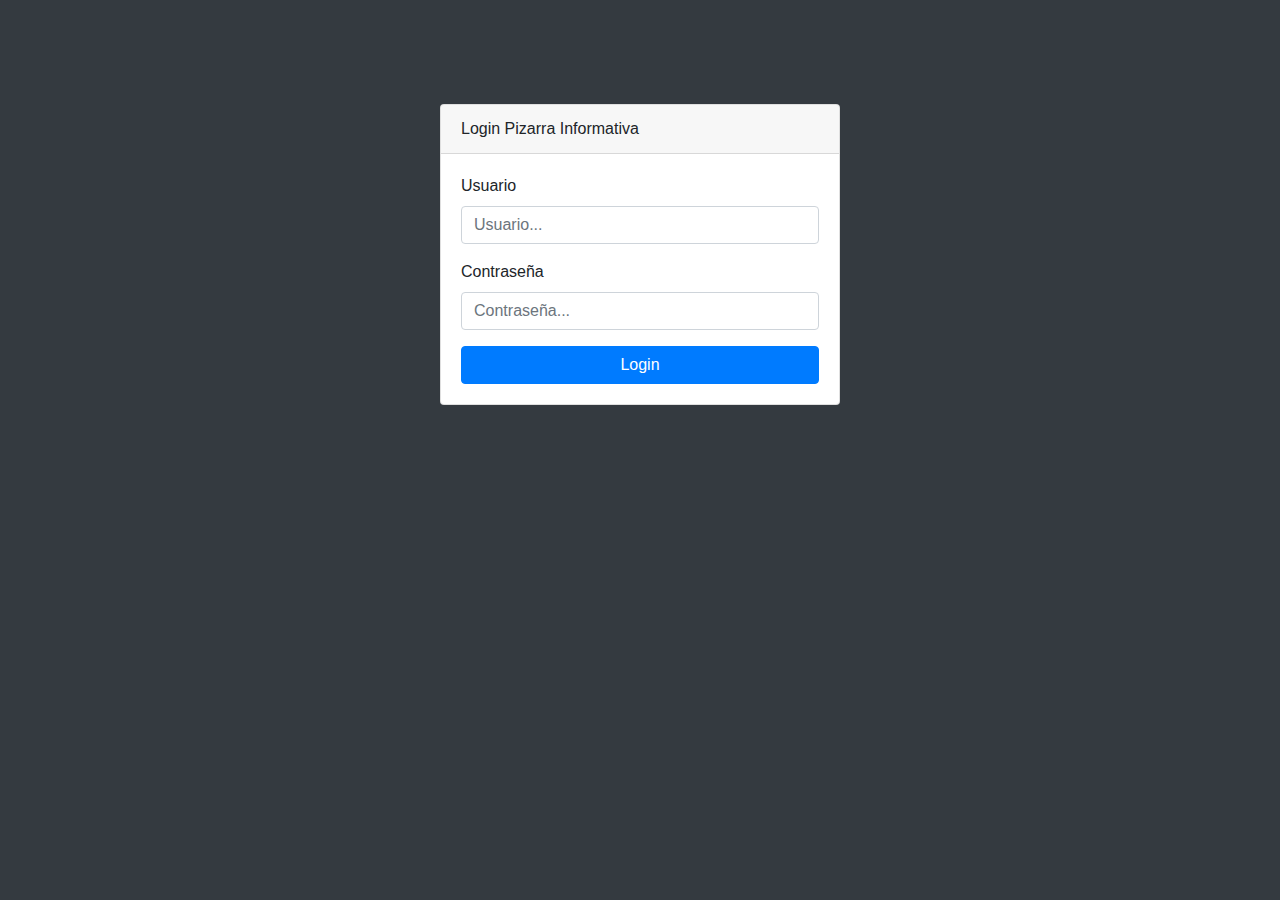
<file: Proyecto Final/index.html>
<!doctype html>
<html lang="en">
  <head>
    <meta charset="UTF-8" /> <title>Proyecto #2</title>
    <meta http-equiv="X-UA-Compatible" content="IE=edge">
    <meta name="viewport" content="width=device-width, initial-scale=1, shrink-to-fit=no">



    <!-- *******************Estilos del Proyecto******************* -->
    <!-- Bootstrap core CSS-->
    <link href="vendor/bootstrap/css/bootstrap.min.css" rel="stylesheet">
    <!-- Custom fonts for this template-->
    <link href="vendor/font-awesome/css/font-awesome.min.css" rel="stylesheet" type="text/css">
    <!-- Page level plugin CSS-->
    <link href="vendor/datatables/dataTables.bootstrap4.css" rel="stylesheet">
    <!-- Custom styles for this template-->
    <link href="css/sb-admin.css" rel="stylesheet">
    <link href="css/custom.css" rel="stylesheet">
    <!-- *******************Estilos del Proyecto******************* -->
  </head>



  <body id="page-top" class="fixed-nav sticky-footer bg-dark">
    <div id="root"></div>
  </body>



  <!-- *******************Javascript del Proyecto******************* -->
  <!-- React y Babel -->
  <script src="react/babel.min.js"></script>
  <script src="react/react.development.js"></script>
  <script src="react/react-dom.development.js"></script>
  <!-- Bootstrap core JavaScript-->
  <script src="vendor/jquery/jquery.min.js"></script>
  <script src="vendor/bootstrap/js/bootstrap.bundle.min.js"></script>
  <!-- Core plugin JavaScript-->
  <script src="vendor/jquery-easing/jquery.easing.min.js"></script>
  <!-- Page level plugin JavaScript-->
  <script src="vendor/Charts/Chart.bundle.min.js"></script>
  <script src="vendor/Charts/react-chartkick.js"></script>
  <script src="vendor/datatables/jquery.dataTables.js"></script>
  <script src="vendor/datatables/dataTables.bootstrap4.js"></script>
  <!-- Custom scripts for all pages-->
  <script src="js/sb-admin.min.js"></script>
  <!-- Custom scripts for this page-->
  <script src="js/sb-admin-datatables.min.js"></script>
  <!--<script src="js/sb-admin-charts.min.js"></script>-->
  <!-- Scripts del Proyecto -->
  <script type="text/babel" src="assets/Login.js"></script>
  <script type="text/babel" src="assets/Index.js"></script>
  <script type="text/babel" src="assets/Grupos.js"></script>
  <script type="text/babel" src="assets/Usuarios.js"></script>
  <script type="text/babel" src="assets/Categorias.js"></script>
  <script type="text/babel" src="assets/Graficos.js"></script>
  <script type="text/babel" src="assets/App.js"></script>
  <!-- *******************Javascript del Proyecto******************* -->
</html>
</file>
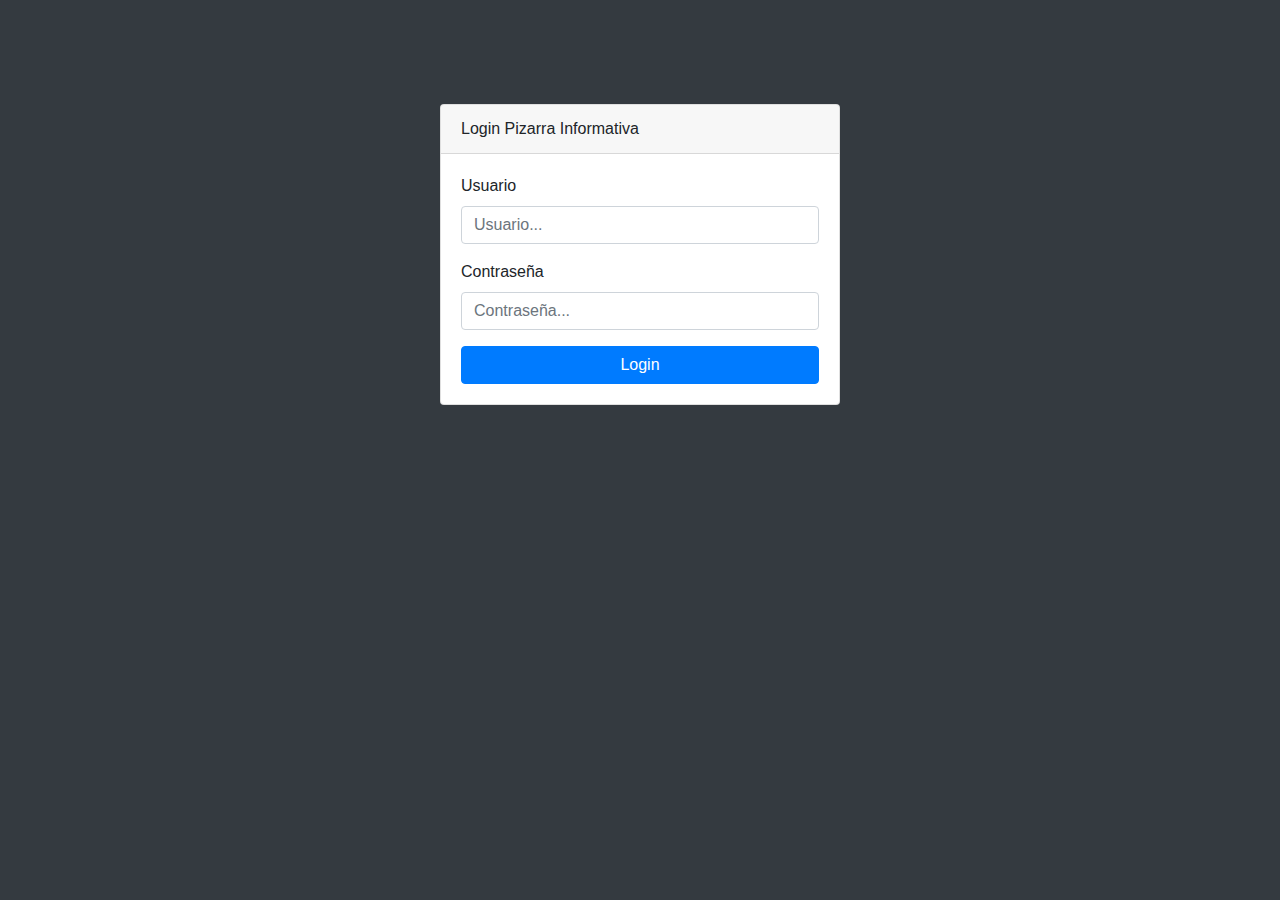
<file: Proyecto/index.html>
<!doctype html>
<html lang="en">
  <head>
    <meta charset="UTF-8" /> <title>Proyecto #2</title>
    <meta http-equiv="X-UA-Compatible" content="IE=edge">
    <meta name="viewport" content="width=device-width, initial-scale=1, shrink-to-fit=no">



    <!-- *******************Estilos del Proyecto******************* -->
    <!-- Bootstrap core CSS-->
    <link href="vendor/bootstrap/css/bootstrap.min.css" rel="stylesheet">
    <!-- Custom fonts for this template-->
    <link href="vendor/font-awesome/css/font-awesome.min.css" rel="stylesheet" type="text/css">
    <!-- Page level plugin CSS-->
    <link href="vendor/datatables/dataTables.bootstrap4.css" rel="stylesheet">
    <!-- Custom styles for this template-->
    <link href="css/sb-admin.css" rel="stylesheet">
    <link href="css/custom.css" rel="stylesheet">
    <!-- *******************Estilos del Proyecto******************* -->
  </head>



  <body id="page-top" class="fixed-nav sticky-footer bg-dark">
    <div id="root"></div>
  </body>



  <!-- *******************Javascript del Proyecto******************* -->
  <!-- React y Babel -->
  <script src="react/babel.min.js"></script>
  <script src="react/react.development.js"></script>
  <script src="react/react-dom.development.js"></script>
  <!-- Bootstrap core JavaScript-->
  <script src="vendor/jquery/jquery.min.js"></script>
  <script src="vendor/bootstrap/js/bootstrap.bundle.min.js"></script>
  <!-- Core plugin JavaScript-->
  <script src="vendor/jquery-easing/jquery.easing.min.js"></script>
  <!-- Page level plugin JavaScript-->
  <script src="vendor/chart.js/Chart.min.js"></script>
  <script src="vendor/datatables/jquery.dataTables.js"></script>
  <script src="vendor/datatables/dataTables.bootstrap4.js"></script>
  <!-- Custom scripts for all pages-->
  <script src="js/sb-admin.min.js"></script>
  <!-- Custom scripts for this page-->
  <script src="js/sb-admin-datatables.min.js"></script>
  <!--<script src="js/sb-admin-charts.min.js"></script>-->
  <!-- Scripts del Proyecto -->
  <script type="text/babel" src="assets/Login.js"></script>
  <script type="text/babel" src="assets/Index.js"></script>
  <script type="text/babel" src="assets/Grupos.js"></script>
  <script type="text/babel" src="assets/Usuarios.js"></script>
  <script type="text/babel" src="assets/Categorias.js"></script>
  <script type="text/babel" src="assets/App.js"></script>
  <!-- *******************Javascript del Proyecto******************* -->
</html>
</file>
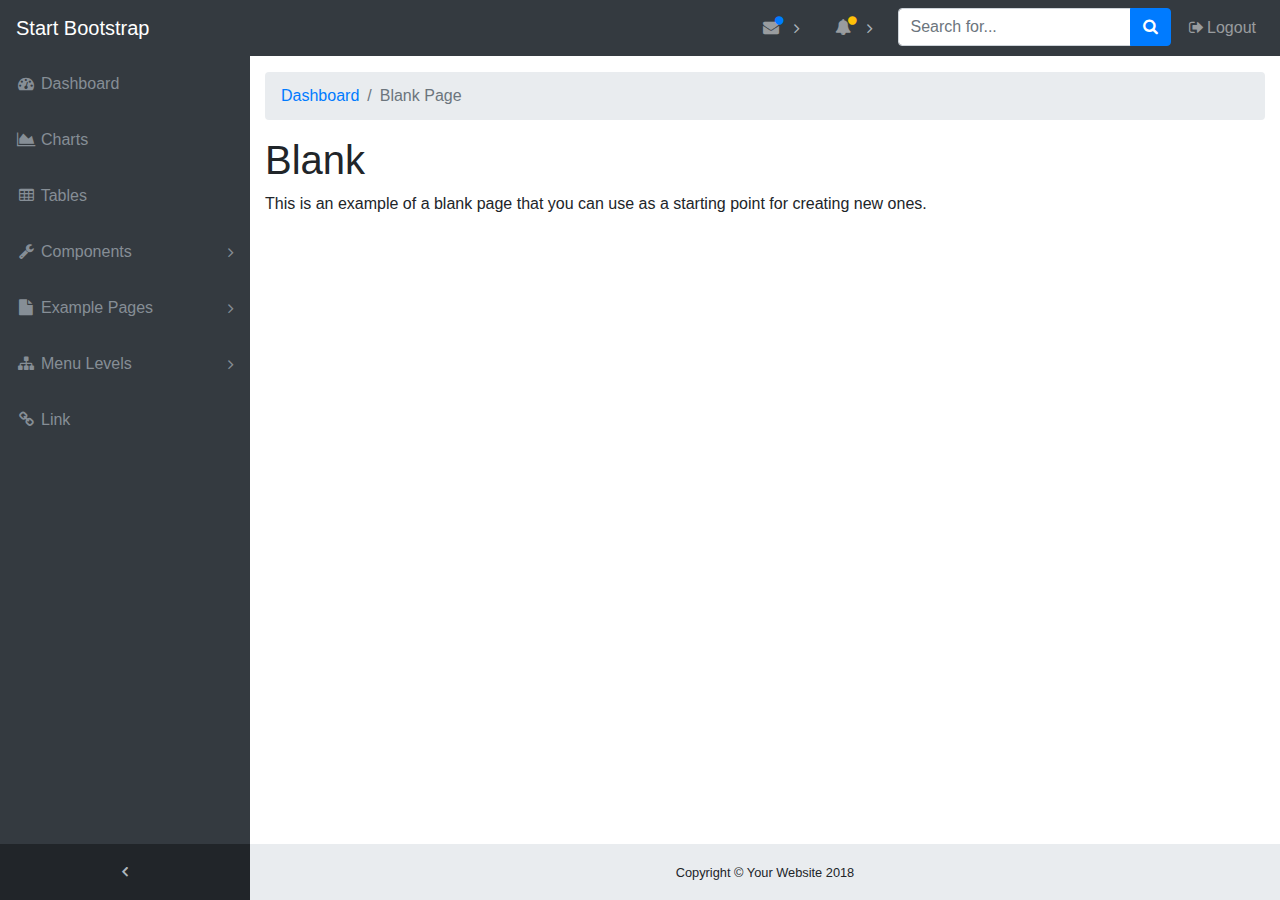
<file: startbootstrap-sb-admin-gh-pages/blank.html>
<!DOCTYPE html>
<html lang="en">

<head>
  <meta charset="utf-8">
  <meta http-equiv="X-UA-Compatible" content="IE=edge">
  <meta name="viewport" content="width=device-width, initial-scale=1, shrink-to-fit=no">
  <meta name="description" content="">
  <meta name="author" content="">
  <title>SB Admin - Start Bootstrap Template</title>
  <!-- Bootstrap core CSS-->
  <link href="vendor/bootstrap/css/bootstrap.min.css" rel="stylesheet">
  <!-- Custom fonts for this template-->
  <link href="vendor/font-awesome/css/font-awesome.min.css" rel="stylesheet" type="text/css">
  <!-- Custom styles for this template-->
  <link href="css/sb-admin.css" rel="stylesheet">
</head>

<body class="fixed-nav sticky-footer bg-dark" id="page-top">
  <!-- Navigation-->
  <nav class="navbar navbar-expand-lg navbar-dark bg-dark fixed-top" id="mainNav">
    <a class="navbar-brand" href="index.html">Start Bootstrap</a>
    <button class="navbar-toggler navbar-toggler-right" type="button" data-toggle="collapse" data-target="#navbarResponsive" aria-controls="navbarResponsive" aria-expanded="false" aria-label="Toggle navigation">
      <span class="navbar-toggler-icon"></span>
    </button>
    <div class="collapse navbar-collapse" id="navbarResponsive">
      <ul class="navbar-nav navbar-sidenav" id="exampleAccordion">
        <li class="nav-item" data-toggle="tooltip" data-placement="right" title="Dashboard">
          <a class="nav-link" href="index.html">
            <i class="fa fa-fw fa-dashboard"></i>
            <span class="nav-link-text">Dashboard</span>
          </a>
        </li>
        <li class="nav-item" data-toggle="tooltip" data-placement="right" title="Charts">
          <a class="nav-link" href="charts.html">
            <i class="fa fa-fw fa-area-chart"></i>
            <span class="nav-link-text">Charts</span>
          </a>
        </li>
        <li class="nav-item" data-toggle="tooltip" data-placement="right" title="Tables">
          <a class="nav-link" href="tables.html">
            <i class="fa fa-fw fa-table"></i>
            <span class="nav-link-text">Tables</span>
          </a>
        </li>
        <li class="nav-item" data-toggle="tooltip" data-placement="right" title="Components">
          <a class="nav-link nav-link-collapse collapsed" data-toggle="collapse" href="#collapseComponents" data-parent="#exampleAccordion">
            <i class="fa fa-fw fa-wrench"></i>
            <span class="nav-link-text">Components</span>
          </a>
          <ul class="sidenav-second-level collapse" id="collapseComponents">
            <li>
              <a href="navbar.html">Navbar</a>
            </li>
            <li>
              <a href="cards.html">Cards</a>
            </li>
          </ul>
        </li>
        <li class="nav-item" data-toggle="tooltip" data-placement="right" title="Example Pages">
          <a class="nav-link nav-link-collapse collapsed" data-toggle="collapse" href="#collapseExamplePages" data-parent="#exampleAccordion">
            <i class="fa fa-fw fa-file"></i>
            <span class="nav-link-text">Example Pages</span>
          </a>
          <ul class="sidenav-second-level collapse" id="collapseExamplePages">
            <li>
              <a href="login.html">Login Page</a>
            </li>
            <li>
              <a href="register.html">Registration Page</a>
            </li>
            <li>
              <a href="forgot-password.html">Forgot Password Page</a>
            </li>
            <li>
              <a href="blank.html">Blank Page</a>
            </li>
          </ul>
        </li>
        <li class="nav-item" data-toggle="tooltip" data-placement="right" title="Menu Levels">
          <a class="nav-link nav-link-collapse collapsed" data-toggle="collapse" href="#collapseMulti" data-parent="#exampleAccordion">
            <i class="fa fa-fw fa-sitemap"></i>
            <span class="nav-link-text">Menu Levels</span>
          </a>
          <ul class="sidenav-second-level collapse" id="collapseMulti">
            <li>
              <a href="#">Second Level Item</a>
            </li>
            <li>
              <a href="#">Second Level Item</a>
            </li>
            <li>
              <a href="#">Second Level Item</a>
            </li>
            <li>
              <a class="nav-link-collapse collapsed" data-toggle="collapse" href="#collapseMulti2">Third Level</a>
              <ul class="sidenav-third-level collapse" id="collapseMulti2">
                <li>
                  <a href="#">Third Level Item</a>
                </li>
                <li>
                  <a href="#">Third Level Item</a>
                </li>
                <li>
                  <a href="#">Third Level Item</a>
                </li>
              </ul>
            </li>
          </ul>
        </li>
        <li class="nav-item" data-toggle="tooltip" data-placement="right" title="Link">
          <a class="nav-link" href="#">
            <i class="fa fa-fw fa-link"></i>
            <span class="nav-link-text">Link</span>
          </a>
        </li>
      </ul>
      <ul class="navbar-nav sidenav-toggler">
        <li class="nav-item">
          <a class="nav-link text-center" id="sidenavToggler">
            <i class="fa fa-fw fa-angle-left"></i>
          </a>
        </li>
      </ul>
      <ul class="navbar-nav ml-auto">
        <li class="nav-item dropdown">
          <a class="nav-link dropdown-toggle mr-lg-2" id="messagesDropdown" href="#" data-toggle="dropdown" aria-haspopup="true" aria-expanded="false">
            <i class="fa fa-fw fa-envelope"></i>
            <span class="d-lg-none">Messages
              <span class="badge badge-pill badge-primary">12 New</span>
            </span>
            <span class="indicator text-primary d-none d-lg-block">
              <i class="fa fa-fw fa-circle"></i>
            </span>
          </a>
          <div class="dropdown-menu" aria-labelledby="messagesDropdown">
            <h6 class="dropdown-header">New Messages:</h6>
            <div class="dropdown-divider"></div>
            <a class="dropdown-item" href="#">
              <strong>David Miller</strong>
              <span class="small float-right text-muted">11:21 AM</span>
              <div class="dropdown-message small">Hey there! This new version of SB Admin is pretty awesome! These messages clip off when they reach the end of the box so they don't overflow over to the sides!</div>
            </a>
            <div class="dropdown-divider"></div>
            <a class="dropdown-item" href="#">
              <strong>Jane Smith</strong>
              <span class="small float-right text-muted">11:21 AM</span>
              <div class="dropdown-message small">I was wondering if you could meet for an appointment at 3:00 instead of 4:00. Thanks!</div>
            </a>
            <div class="dropdown-divider"></div>
            <a class="dropdown-item" href="#">
              <strong>John Doe</strong>
              <span class="small float-right text-muted">11:21 AM</span>
              <div class="dropdown-message small">I've sent the final files over to you for review. When you're able to sign off of them let me know and we can discuss distribution.</div>
            </a>
            <div class="dropdown-divider"></div>
            <a class="dropdown-item small" href="#">View all messages</a>
          </div>
        </li>
        <li class="nav-item dropdown">
          <a class="nav-link dropdown-toggle mr-lg-2" id="alertsDropdown" href="#" data-toggle="dropdown" aria-haspopup="true" aria-expanded="false">
            <i class="fa fa-fw fa-bell"></i>
            <span class="d-lg-none">Alerts
              <span class="badge badge-pill badge-warning">6 New</span>
            </span>
            <span class="indicator text-warning d-none d-lg-block">
              <i class="fa fa-fw fa-circle"></i>
            </span>
          </a>
          <div class="dropdown-menu" aria-labelledby="alertsDropdown">
            <h6 class="dropdown-header">New Alerts:</h6>
            <div class="dropdown-divider"></div>
            <a class="dropdown-item" href="#">
              <span class="text-success">
                <strong>
                  <i class="fa fa-long-arrow-up fa-fw"></i>Status Update</strong>
              </span>
              <span class="small float-right text-muted">11:21 AM</span>
              <div class="dropdown-message small">This is an automated server response message. All systems are online.</div>
            </a>
            <div class="dropdown-divider"></div>
            <a class="dropdown-item" href="#">
              <span class="text-danger">
                <strong>
                  <i class="fa fa-long-arrow-down fa-fw"></i>Status Update</strong>
              </span>
              <span class="small float-right text-muted">11:21 AM</span>
              <div class="dropdown-message small">This is an automated server response message. All systems are online.</div>
            </a>
            <div class="dropdown-divider"></div>
            <a class="dropdown-item" href="#">
              <span class="text-success">
                <strong>
                  <i class="fa fa-long-arrow-up fa-fw"></i>Status Update</strong>
              </span>
              <span class="small float-right text-muted">11:21 AM</span>
              <div class="dropdown-message small">This is an automated server response message. All systems are online.</div>
            </a>
            <div class="dropdown-divider"></div>
            <a class="dropdown-item small" href="#">View all alerts</a>
          </div>
        </li>
        <li class="nav-item">
          <form class="form-inline my-2 my-lg-0 mr-lg-2">
            <div class="input-group">
              <input class="form-control" type="text" placeholder="Search for...">
              <span class="input-group-append">
                <button class="btn btn-primary" type="button">
                  <i class="fa fa-search"></i>
                </button>
              </span>
            </div>
          </form>
        </li>
        <li class="nav-item">
          <a class="nav-link" data-toggle="modal" data-target="#exampleModal">
            <i class="fa fa-fw fa-sign-out"></i>Logout</a>
        </li>
      </ul>
    </div>
  </nav>
  <div class="content-wrapper">
    <div class="container-fluid">
      <!-- Breadcrumbs-->
      <ol class="breadcrumb">
        <li class="breadcrumb-item">
          <a href="index.html">Dashboard</a>
        </li>
        <li class="breadcrumb-item active">Blank Page</li>
      </ol>
      <div class="row">
        <div class="col-12">
          <h1>Blank</h1>
          <p>This is an example of a blank page that you can use as a starting point for creating new ones.</p>
        </div>
      </div>
    </div>
    <!-- /.container-fluid-->
    <!-- /.content-wrapper-->
    <footer class="sticky-footer">
      <div class="container">
        <div class="text-center">
          <small>Copyright © Your Website 2018</small>
        </div>
      </div>
    </footer>
    <!-- Scroll to Top Button-->
    <a class="scroll-to-top rounded" href="#page-top">
      <i class="fa fa-angle-up"></i>
    </a>
    <!-- Logout Modal-->
    <div class="modal fade" id="exampleModal" tabindex="-1" role="dialog" aria-labelledby="exampleModalLabel" aria-hidden="true">
      <div class="modal-dialog" role="document">
        <div class="modal-content">
          <div class="modal-header">
            <h5 class="modal-title" id="exampleModalLabel">Ready to Leave?</h5>
            <button class="close" type="button" data-dismiss="modal" aria-label="Close">
              <span aria-hidden="true">×</span>
            </button>
          </div>
          <div class="modal-body">Select "Logout" below if you are ready to end your current session.</div>
          <div class="modal-footer">
            <button class="btn btn-secondary" type="button" data-dismiss="modal">Cancel</button>
            <a class="btn btn-primary" href="login.html">Logout</a>
          </div>
        </div>
      </div>
    </div>
    <!-- Bootstrap core JavaScript-->
    <script src="vendor/jquery/jquery.min.js"></script>
    <script src="vendor/bootstrap/js/bootstrap.bundle.min.js"></script>
    <!-- Core plugin JavaScript-->
    <script src="vendor/jquery-easing/jquery.easing.min.js"></script>
    <!-- Custom scripts for all pages-->
    <script src="js/sb-admin.min.js"></script>
  </div>
</body>

</html>
</file>
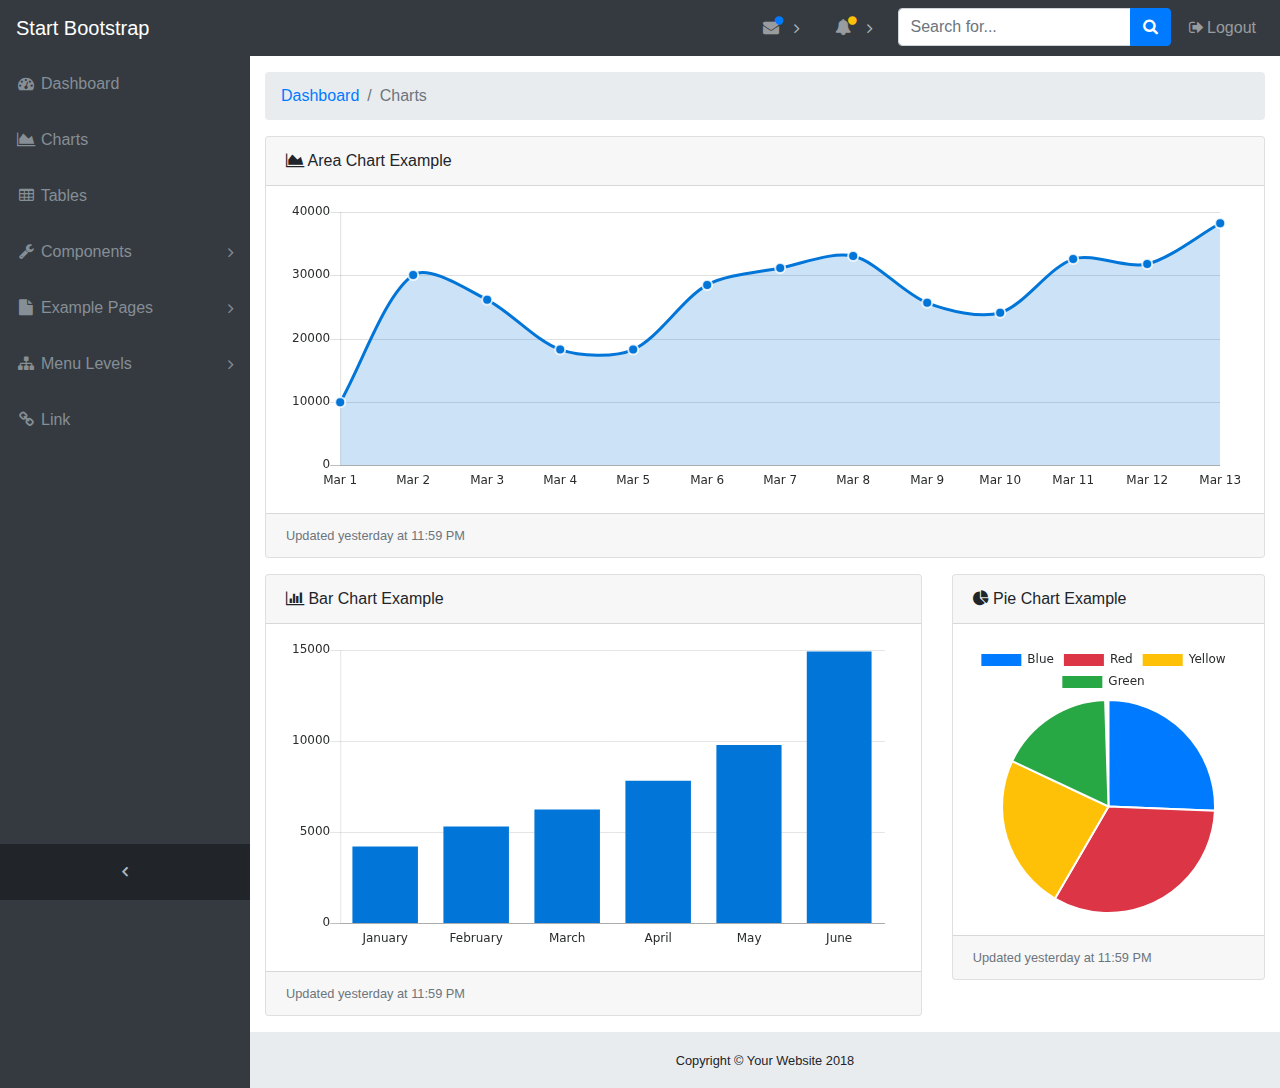
<file: startbootstrap-sb-admin-gh-pages/charts.html>
<!DOCTYPE html>
<html lang="en">

<head>
  <meta charset="utf-8">
  <meta http-equiv="X-UA-Compatible" content="IE=edge">
  <meta name="viewport" content="width=device-width, initial-scale=1, shrink-to-fit=no">
  <meta name="description" content="">
  <meta name="author" content="">
  <title>SB Admin - Start Bootstrap Template</title>
  <!-- Bootstrap core CSS-->
  <link href="vendor/bootstrap/css/bootstrap.min.css" rel="stylesheet">
  <!-- Custom fonts for this template-->
  <link href="vendor/font-awesome/css/font-awesome.min.css" rel="stylesheet" type="text/css">
  <!-- Custom styles for this template-->
  <link href="css/sb-admin.css" rel="stylesheet">
</head>

<body class="fixed-nav sticky-footer bg-dark" id="page-top">
  <!-- Navigation-->
  <nav class="navbar navbar-expand-lg navbar-dark bg-dark fixed-top" id="mainNav">
    <a class="navbar-brand" href="index.html">Start Bootstrap</a>
    <button class="navbar-toggler navbar-toggler-right" type="button" data-toggle="collapse" data-target="#navbarResponsive" aria-controls="navbarResponsive" aria-expanded="false" aria-label="Toggle navigation">
      <span class="navbar-toggler-icon"></span>
    </button>
    <div class="collapse navbar-collapse" id="navbarResponsive">
      <ul class="navbar-nav navbar-sidenav" id="exampleAccordion">
        <li class="nav-item" data-toggle="tooltip" data-placement="right" title="Dashboard">
          <a class="nav-link" href="index.html">
            <i class="fa fa-fw fa-dashboard"></i>
            <span class="nav-link-text">Dashboard</span>
          </a>
        </li>
        <li class="nav-item" data-toggle="tooltip" data-placement="right" title="Charts">
          <a class="nav-link" href="charts.html">
            <i class="fa fa-fw fa-area-chart"></i>
            <span class="nav-link-text">Charts</span>
          </a>
        </li>
        <li class="nav-item" data-toggle="tooltip" data-placement="right" title="Tables">
          <a class="nav-link" href="tables.html">
            <i class="fa fa-fw fa-table"></i>
            <span class="nav-link-text">Tables</span>
          </a>
        </li>
        <li class="nav-item" data-toggle="tooltip" data-placement="right" title="Components">
          <a class="nav-link nav-link-collapse collapsed" data-toggle="collapse" href="#collapseComponents" data-parent="#exampleAccordion">
            <i class="fa fa-fw fa-wrench"></i>
            <span class="nav-link-text">Components</span>
          </a>
          <ul class="sidenav-second-level collapse" id="collapseComponents">
            <li>
              <a href="navbar.html">Navbar</a>
            </li>
            <li>
              <a href="cards.html">Cards</a>
            </li>
          </ul>
        </li>
        <li class="nav-item" data-toggle="tooltip" data-placement="right" title="Example Pages">
          <a class="nav-link nav-link-collapse collapsed" data-toggle="collapse" href="#collapseExamplePages" data-parent="#exampleAccordion">
            <i class="fa fa-fw fa-file"></i>
            <span class="nav-link-text">Example Pages</span>
          </a>
          <ul class="sidenav-second-level collapse" id="collapseExamplePages">
            <li>
              <a href="login.html">Login Page</a>
            </li>
            <li>
              <a href="register.html">Registration Page</a>
            </li>
            <li>
              <a href="forgot-password.html">Forgot Password Page</a>
            </li>
            <li>
              <a href="blank.html">Blank Page</a>
            </li>
          </ul>
        </li>
        <li class="nav-item" data-toggle="tooltip" data-placement="right" title="Menu Levels">
          <a class="nav-link nav-link-collapse collapsed" data-toggle="collapse" href="#collapseMulti" data-parent="#exampleAccordion">
            <i class="fa fa-fw fa-sitemap"></i>
            <span class="nav-link-text">Menu Levels</span>
          </a>
          <ul class="sidenav-second-level collapse" id="collapseMulti">
            <li>
              <a href="#">Second Level Item</a>
            </li>
            <li>
              <a href="#">Second Level Item</a>
            </li>
            <li>
              <a href="#">Second Level Item</a>
            </li>
            <li>
              <a class="nav-link-collapse collapsed" data-toggle="collapse" href="#collapseMulti2">Third Level</a>
              <ul class="sidenav-third-level collapse" id="collapseMulti2">
                <li>
                  <a href="#">Third Level Item</a>
                </li>
                <li>
                  <a href="#">Third Level Item</a>
                </li>
                <li>
                  <a href="#">Third Level Item</a>
                </li>
              </ul>
            </li>
          </ul>
        </li>
        <li class="nav-item" data-toggle="tooltip" data-placement="right" title="Link">
          <a class="nav-link" href="#">
            <i class="fa fa-fw fa-link"></i>
            <span class="nav-link-text">Link</span>
          </a>
        </li>
      </ul>
      <ul class="navbar-nav sidenav-toggler">
        <li class="nav-item">
          <a class="nav-link text-center" id="sidenavToggler">
            <i class="fa fa-fw fa-angle-left"></i>
          </a>
        </li>
      </ul>
      <ul class="navbar-nav ml-auto">
        <li class="nav-item dropdown">
          <a class="nav-link dropdown-toggle mr-lg-2" id="messagesDropdown" href="#" data-toggle="dropdown" aria-haspopup="true" aria-expanded="false">
            <i class="fa fa-fw fa-envelope"></i>
            <span class="d-lg-none">Messages
              <span class="badge badge-pill badge-primary">12 New</span>
            </span>
            <span class="indicator text-primary d-none d-lg-block">
              <i class="fa fa-fw fa-circle"></i>
            </span>
          </a>
          <div class="dropdown-menu" aria-labelledby="messagesDropdown">
            <h6 class="dropdown-header">New Messages:</h6>
            <div class="dropdown-divider"></div>
            <a class="dropdown-item" href="#">
              <strong>David Miller</strong>
              <span class="small float-right text-muted">11:21 AM</span>
              <div class="dropdown-message small">Hey there! This new version of SB Admin is pretty awesome! These messages clip off when they reach the end of the box so they don't overflow over to the sides!</div>
            </a>
            <div class="dropdown-divider"></div>
            <a class="dropdown-item" href="#">
              <strong>Jane Smith</strong>
              <span class="small float-right text-muted">11:21 AM</span>
              <div class="dropdown-message small">I was wondering if you could meet for an appointment at 3:00 instead of 4:00. Thanks!</div>
            </a>
            <div class="dropdown-divider"></div>
            <a class="dropdown-item" href="#">
              <strong>John Doe</strong>
              <span class="small float-right text-muted">11:21 AM</span>
              <div class="dropdown-message small">I've sent the final files over to you for review. When you're able to sign off of them let me know and we can discuss distribution.</div>
            </a>
            <div class="dropdown-divider"></div>
            <a class="dropdown-item small" href="#">View all messages</a>
          </div>
        </li>
        <li class="nav-item dropdown">
          <a class="nav-link dropdown-toggle mr-lg-2" id="alertsDropdown" href="#" data-toggle="dropdown" aria-haspopup="true" aria-expanded="false">
            <i class="fa fa-fw fa-bell"></i>
            <span class="d-lg-none">Alerts
              <span class="badge badge-pill badge-warning">6 New</span>
            </span>
            <span class="indicator text-warning d-none d-lg-block">
              <i class="fa fa-fw fa-circle"></i>
            </span>
          </a>
          <div class="dropdown-menu" aria-labelledby="alertsDropdown">
            <h6 class="dropdown-header">New Alerts:</h6>
            <div class="dropdown-divider"></div>
            <a class="dropdown-item" href="#">
              <span class="text-success">
                <strong>
                  <i class="fa fa-long-arrow-up fa-fw"></i>Status Update</strong>
              </span>
              <span class="small float-right text-muted">11:21 AM</span>
              <div class="dropdown-message small">This is an automated server response message. All systems are online.</div>
            </a>
            <div class="dropdown-divider"></div>
            <a class="dropdown-item" href="#">
              <span class="text-danger">
                <strong>
                  <i class="fa fa-long-arrow-down fa-fw"></i>Status Update</strong>
              </span>
              <span class="small float-right text-muted">11:21 AM</span>
              <div class="dropdown-message small">This is an automated server response message. All systems are online.</div>
            </a>
            <div class="dropdown-divider"></div>
            <a class="dropdown-item" href="#">
              <span class="text-success">
                <strong>
                  <i class="fa fa-long-arrow-up fa-fw"></i>Status Update</strong>
              </span>
              <span class="small float-right text-muted">11:21 AM</span>
              <div class="dropdown-message small">This is an automated server response message. All systems are online.</div>
            </a>
            <div class="dropdown-divider"></div>
            <a class="dropdown-item small" href="#">View all alerts</a>
          </div>
        </li>
        <li class="nav-item">
          <form class="form-inline my-2 my-lg-0 mr-lg-2">
            <div class="input-group">
              <input class="form-control" type="text" placeholder="Search for...">
              <span class="input-group-append">
                <button class="btn btn-primary" type="button">
                  <i class="fa fa-search"></i>
                </button>
              </span>
            </div>
          </form>
        </li>
        <li class="nav-item">
          <a class="nav-link" data-toggle="modal" data-target="#exampleModal">
            <i class="fa fa-fw fa-sign-out"></i>Logout</a>
        </li>
      </ul>
    </div>
  </nav>
  <div class="content-wrapper">
    <div class="container-fluid">
      <!-- Breadcrumbs-->
      <ol class="breadcrumb">
        <li class="breadcrumb-item">
          <a href="#">Dashboard</a>
        </li>
        <li class="breadcrumb-item active">Charts</li>
      </ol>
      <!-- Area Chart Example-->
      <div class="card mb-3">
        <div class="card-header">
          <i class="fa fa-area-chart"></i> Area Chart Example</div>
        <div class="card-body">
          <canvas id="myAreaChart" width="100%" height="30"></canvas>
        </div>
        <div class="card-footer small text-muted">Updated yesterday at 11:59 PM</div>
      </div>
      <div class="row">
        <div class="col-lg-8">
          <!-- Example Bar Chart Card-->
          <div class="card mb-3">
            <div class="card-header">
              <i class="fa fa-bar-chart"></i> Bar Chart Example</div>
            <div class="card-body">
              <canvas id="myBarChart" width="100" height="50"></canvas>
            </div>
            <div class="card-footer small text-muted">Updated yesterday at 11:59 PM</div>
          </div>
        </div>
        <div class="col-lg-4">
          <!-- Example Pie Chart Card-->
          <div class="card mb-3">
            <div class="card-header">
              <i class="fa fa-pie-chart"></i> Pie Chart Example</div>
            <div class="card-body">
              <canvas id="myPieChart" width="100%" height="100"></canvas>
            </div>
            <div class="card-footer small text-muted">Updated yesterday at 11:59 PM</div>
          </div>
        </div>
      </div>
    </div>
    <!-- /.container-fluid-->
    <!-- /.content-wrapper-->
    <footer class="sticky-footer">
      <div class="container">
        <div class="text-center">
          <small>Copyright © Your Website 2018</small>
        </div>
      </div>
    </footer>
    <!-- Scroll to Top Button-->
    <a class="scroll-to-top rounded" href="#page-top">
      <i class="fa fa-angle-up"></i>
    </a>
    <!-- Logout Modal-->
    <div class="modal fade" id="exampleModal" tabindex="-1" role="dialog" aria-labelledby="exampleModalLabel" aria-hidden="true">
      <div class="modal-dialog" role="document">
        <div class="modal-content">
          <div class="modal-header">
            <h5 class="modal-title" id="exampleModalLabel">Ready to Leave?</h5>
            <button class="close" type="button" data-dismiss="modal" aria-label="Close">
              <span aria-hidden="true">×</span>
            </button>
          </div>
          <div class="modal-body">Select "Logout" below if you are ready to end your current session.</div>
          <div class="modal-footer">
            <button class="btn btn-secondary" type="button" data-dismiss="modal">Cancel</button>
            <a class="btn btn-primary" href="login.html">Logout</a>
          </div>
        </div>
      </div>
    </div>
    <!-- Bootstrap core JavaScript-->
    <script src="vendor/jquery/jquery.min.js"></script>
    <script src="vendor/bootstrap/js/bootstrap.bundle.min.js"></script>
    <!-- Core plugin JavaScript-->
    <script src="vendor/jquery-easing/jquery.easing.min.js"></script>
    <!-- Page level plugin JavaScript-->
    <script src="vendor/chart.js/Chart.min.js"></script>
    <!-- Custom scripts for all pages-->
    <script src="js/sb-admin.min.js"></script>
    <!-- Custom scripts for this page-->
    <script src="js/sb-admin-charts.min.js"></script>
  </div>
</body>

</html>
</file>
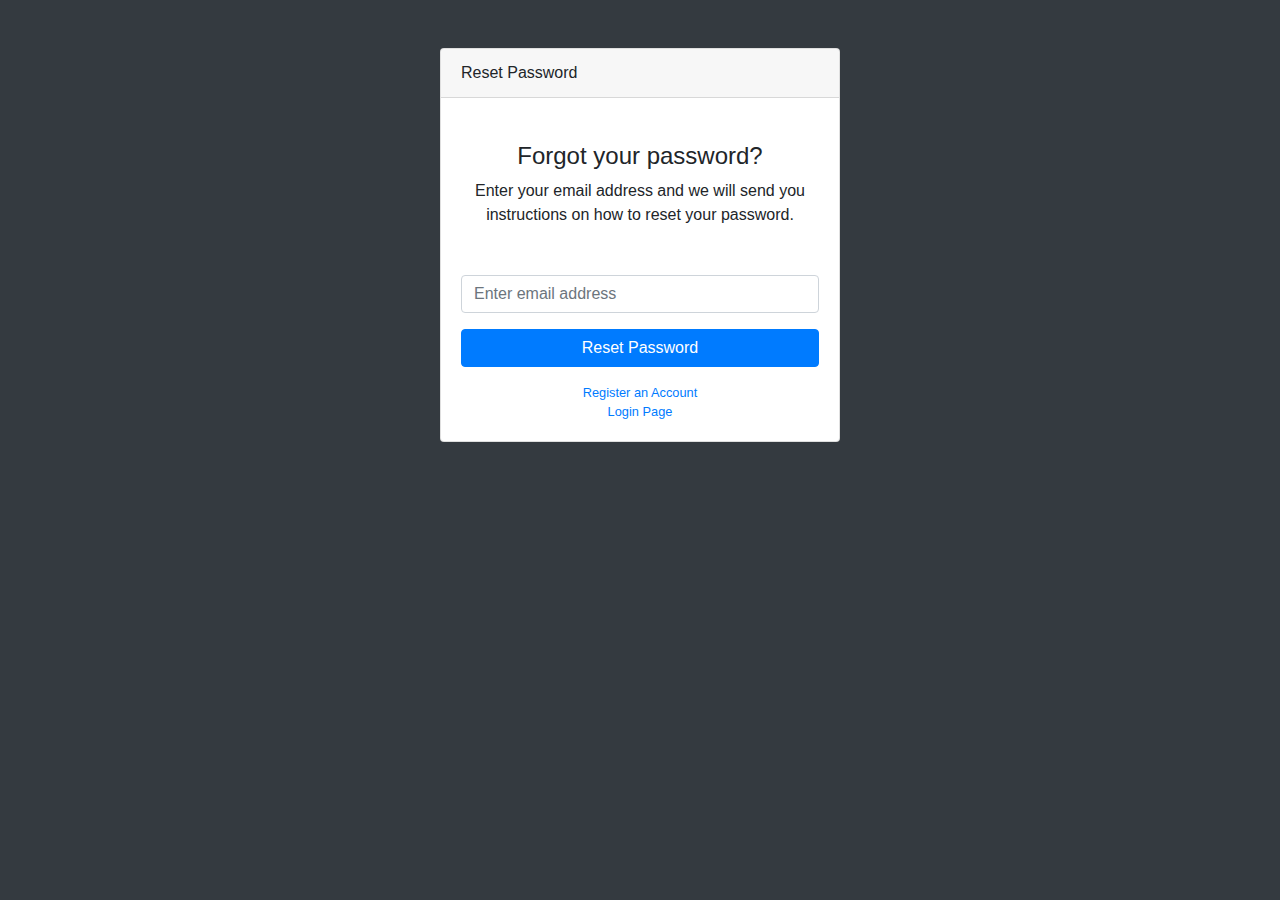
<file: startbootstrap-sb-admin-gh-pages/forgot-password.html>
<!DOCTYPE html>
<html lang="en">

<head>
  <meta charset="utf-8">
  <meta http-equiv="X-UA-Compatible" content="IE=edge">
  <meta name="viewport" content="width=device-width, initial-scale=1, shrink-to-fit=no">
  <meta name="description" content="">
  <meta name="author" content="">
  <title>SB Admin - Start Bootstrap Template</title>
  <!-- Bootstrap core CSS-->
  <link href="vendor/bootstrap/css/bootstrap.min.css" rel="stylesheet">
  <!-- Custom fonts for this template-->
  <link href="vendor/font-awesome/css/font-awesome.min.css" rel="stylesheet" type="text/css">
  <!-- Custom styles for this template-->
  <link href="css/sb-admin.css" rel="stylesheet">
</head>

<body class="bg-dark">
  <div class="container">
    <div class="card card-login mx-auto mt-5">
      <div class="card-header">Reset Password</div>
      <div class="card-body">
        <div class="text-center mt-4 mb-5">
          <h4>Forgot your password?</h4>
          <p>Enter your email address and we will send you instructions on how to reset your password.</p>
        </div>
        <form>
          <div class="form-group">
            <input class="form-control" id="exampleInputEmail1" type="email" aria-describedby="emailHelp" placeholder="Enter email address">
          </div>
          <a class="btn btn-primary btn-block" href="login.html">Reset Password</a>
        </form>
        <div class="text-center">
          <a class="d-block small mt-3" href="register.html">Register an Account</a>
          <a class="d-block small" href="login.html">Login Page</a>
        </div>
      </div>
    </div>
  </div>
  <!-- Bootstrap core JavaScript-->
  <script src="vendor/jquery/jquery.min.js"></script>
  <script src="vendor/bootstrap/js/bootstrap.bundle.min.js"></script>
  <!-- Core plugin JavaScript-->
  <script src="vendor/jquery-easing/jquery.easing.min.js"></script>
</body>

</html>
</file>
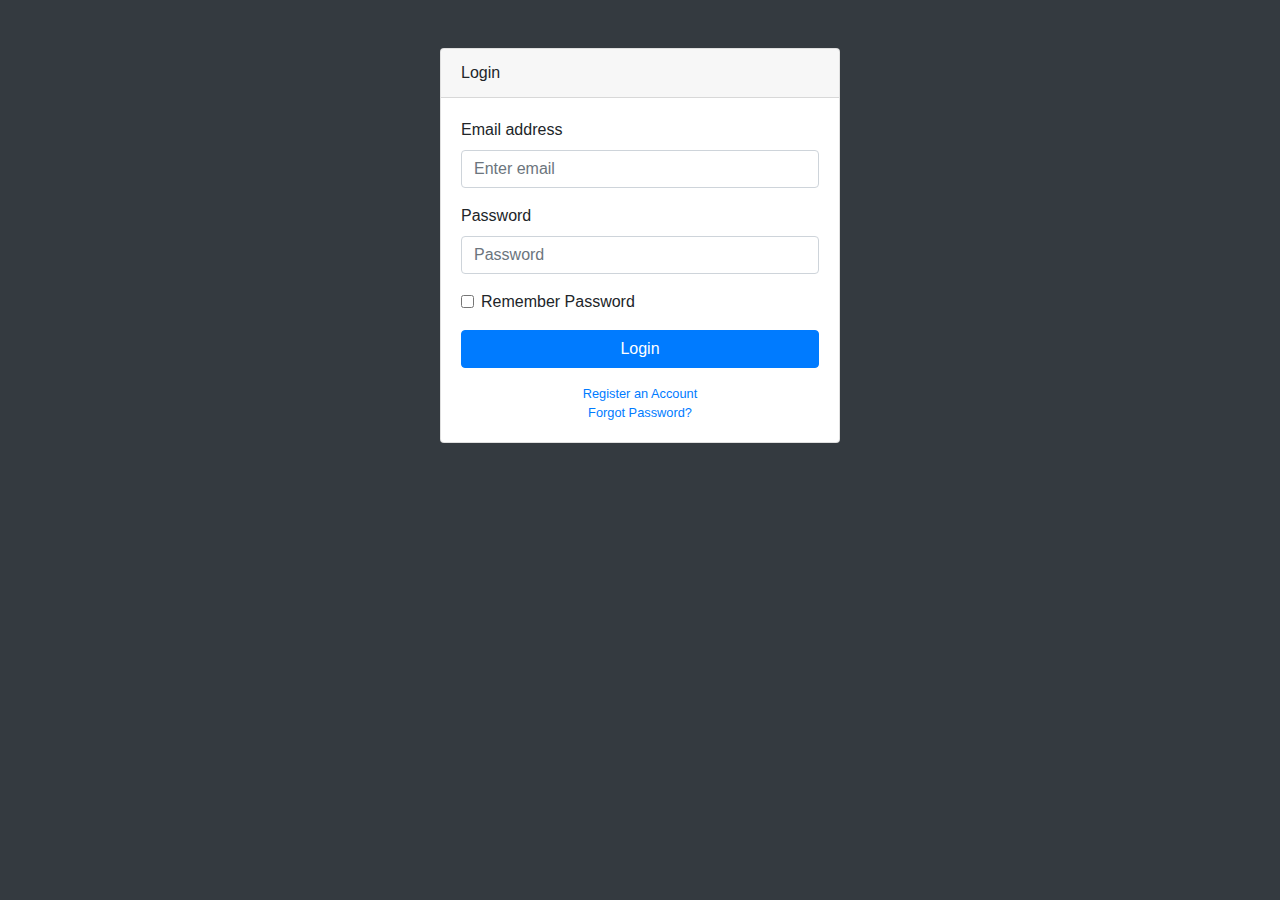
<file: startbootstrap-sb-admin-gh-pages/login.html>
<!DOCTYPE html>
<html lang="en">

<head>
  <meta charset="utf-8">
  <meta http-equiv="X-UA-Compatible" content="IE=edge">
  <meta name="viewport" content="width=device-width, initial-scale=1, shrink-to-fit=no">
  <meta name="description" content="">
  <meta name="author" content="">
  <title>SB Admin - Start Bootstrap Template</title>
  <!-- Bootstrap core CSS-->
  <link href="vendor/bootstrap/css/bootstrap.min.css" rel="stylesheet">
  <!-- Custom fonts for this template-->
  <link href="vendor/font-awesome/css/font-awesome.min.css" rel="stylesheet" type="text/css">
  <!-- Custom styles for this template-->
  <link href="css/sb-admin.css" rel="stylesheet">
</head>

<body class="bg-dark">
  <div class="container">
    <div class="card card-login mx-auto mt-5">
      <div class="card-header">Login</div>
      <div class="card-body">
        <form>
          <div class="form-group">
            <label for="exampleInputEmail1">Email address</label>
            <input class="form-control" id="exampleInputEmail1" type="email" aria-describedby="emailHelp" placeholder="Enter email">
          </div>
          <div class="form-group">
            <label for="exampleInputPassword1">Password</label>
            <input class="form-control" id="exampleInputPassword1" type="password" placeholder="Password">
          </div>
          <div class="form-group">
            <div class="form-check">
              <label class="form-check-label">
                <input class="form-check-input" type="checkbox"> Remember Password</label>
            </div>
          </div>
          <a class="btn btn-primary btn-block" href="index.html">Login</a>
        </form>
        <div class="text-center">
          <a class="d-block small mt-3" href="register.html">Register an Account</a>
          <a class="d-block small" href="forgot-password.html">Forgot Password?</a>
        </div>
      </div>
    </div>
  </div>
  <!-- Bootstrap core JavaScript-->
  <script src="vendor/jquery/jquery.min.js"></script>
  <script src="vendor/bootstrap/js/bootstrap.bundle.min.js"></script>
  <!-- Core plugin JavaScript-->
  <script src="vendor/jquery-easing/jquery.easing.min.js"></script>
</body>

</html>
</file>
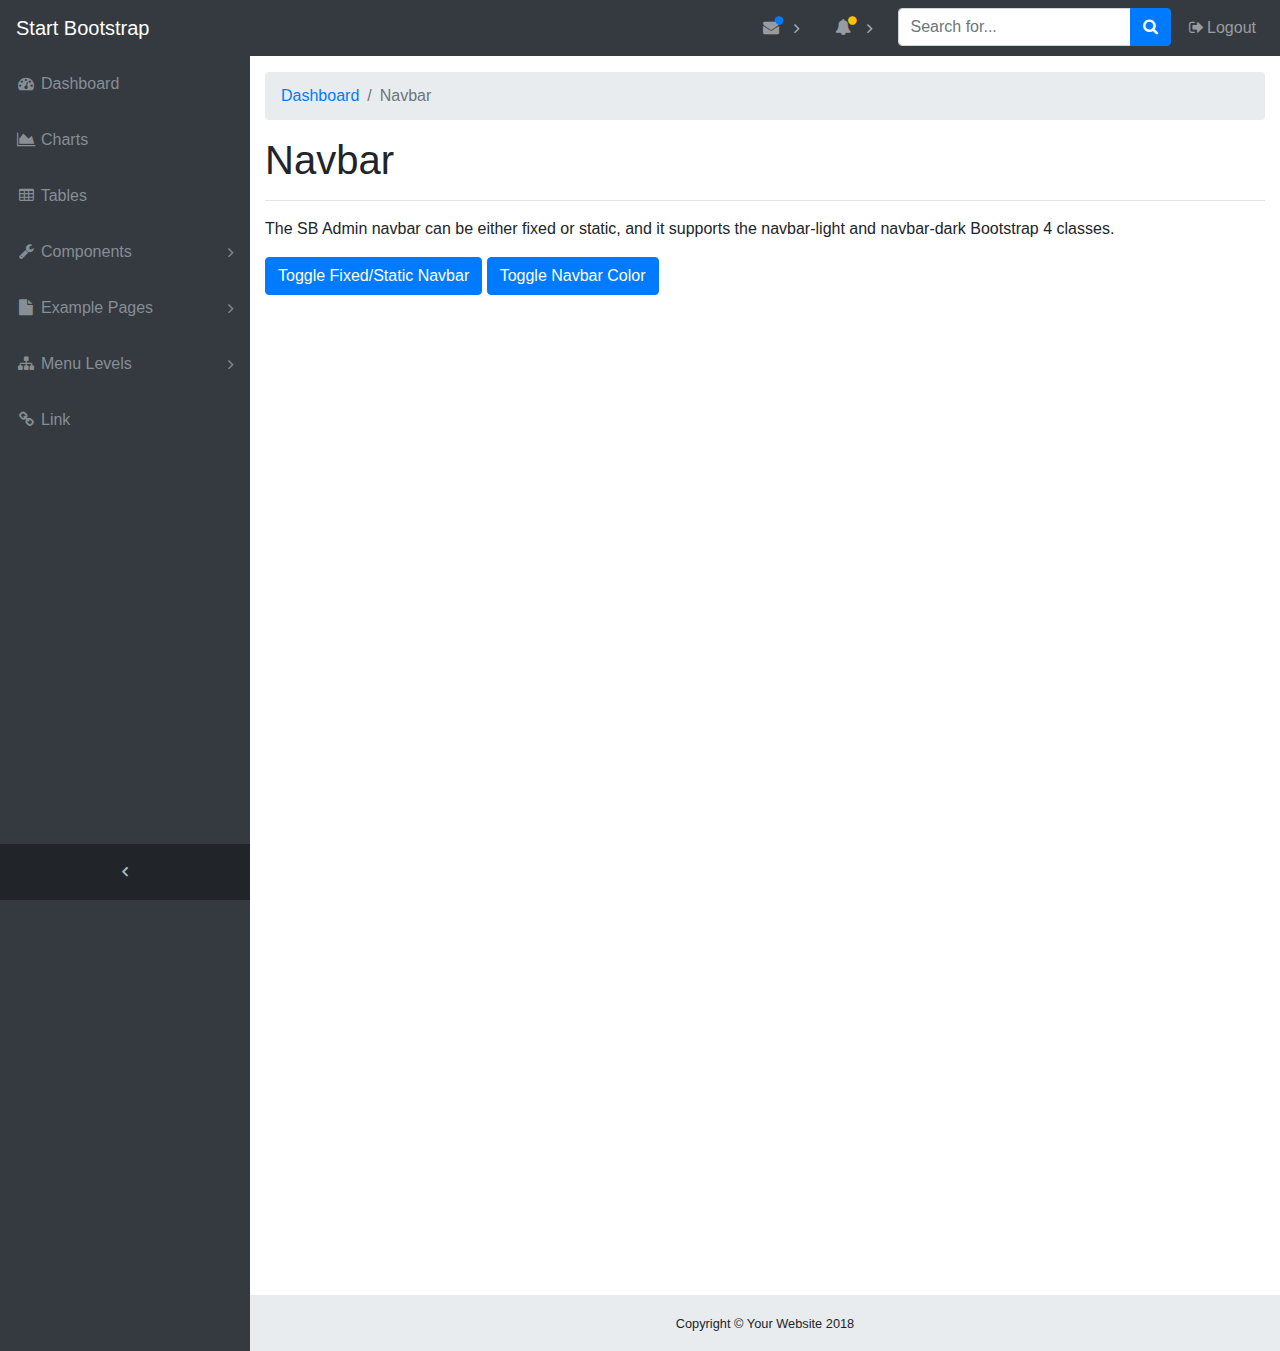
<file: startbootstrap-sb-admin-gh-pages/navbar.html>
<!DOCTYPE html>
<html lang="en">

<head>
  <meta charset="utf-8">
  <meta http-equiv="X-UA-Compatible" content="IE=edge">
  <meta name="viewport" content="width=device-width, initial-scale=1, shrink-to-fit=no">
  <meta name="description" content="">
  <meta name="author" content="">
  <title>SB Admin - Start Bootstrap Template</title>
  <!-- Bootstrap core CSS-->
  <link href="vendor/bootstrap/css/bootstrap.min.css" rel="stylesheet">
  <!-- Custom fonts for this template-->
  <link href="vendor/font-awesome/css/font-awesome.min.css" rel="stylesheet" type="text/css">
  <!-- Custom styles for this template-->
  <link href="css/sb-admin.css" rel="stylesheet">
</head>

<body class="fixed-nav sticky-footer bg-dark" id="page-top">
  <!-- Navigation-->
  <nav class="navbar navbar-expand-lg navbar-dark bg-dark fixed-top" id="mainNav">
    <a class="navbar-brand" href="index.html">Start Bootstrap</a>
    <button class="navbar-toggler navbar-toggler-right" type="button" data-toggle="collapse" data-target="#navbarResponsive" aria-controls="navbarResponsive" aria-expanded="false" aria-label="Toggle navigation">
      <span class="navbar-toggler-icon"></span>
    </button>
    <div class="collapse navbar-collapse" id="navbarResponsive">
      <ul class="navbar-nav navbar-sidenav" id="exampleAccordion">
        <li class="nav-item" data-toggle="tooltip" data-placement="right" title="Dashboard">
          <a class="nav-link" href="index.html">
            <i class="fa fa-fw fa-dashboard"></i>
            <span class="nav-link-text">Dashboard</span>
          </a>
        </li>
        <li class="nav-item" data-toggle="tooltip" data-placement="right" title="Charts">
          <a class="nav-link" href="charts.html">
            <i class="fa fa-fw fa-area-chart"></i>
            <span class="nav-link-text">Charts</span>
          </a>
        </li>
        <li class="nav-item" data-toggle="tooltip" data-placement="right" title="Tables">
          <a class="nav-link" href="tables.html">
            <i class="fa fa-fw fa-table"></i>
            <span class="nav-link-text">Tables</span>
          </a>
        </li>
        <li class="nav-item" data-toggle="tooltip" data-placement="right" title="Components">
          <a class="nav-link nav-link-collapse collapsed" data-toggle="collapse" href="#collapseComponents" data-parent="#exampleAccordion">
            <i class="fa fa-fw fa-wrench"></i>
            <span class="nav-link-text">Components</span>
          </a>
          <ul class="sidenav-second-level collapse" id="collapseComponents">
            <li>
              <a href="navbar.html">Navbar</a>
            </li>
            <li>
              <a href="cards.html">Cards</a>
            </li>
          </ul>
        </li>
        <li class="nav-item" data-toggle="tooltip" data-placement="right" title="Example Pages">
          <a class="nav-link nav-link-collapse collapsed" data-toggle="collapse" href="#collapseExamplePages" data-parent="#exampleAccordion">
            <i class="fa fa-fw fa-file"></i>
            <span class="nav-link-text">Example Pages</span>
          </a>
          <ul class="sidenav-second-level collapse" id="collapseExamplePages">
            <li>
              <a href="login.html">Login Page</a>
            </li>
            <li>
              <a href="register.html">Registration Page</a>
            </li>
            <li>
              <a href="forgot-password.html">Forgot Password Page</a>
            </li>
            <li>
              <a href="blank.html">Blank Page</a>
            </li>
          </ul>
        </li>
        <li class="nav-item" data-toggle="tooltip" data-placement="right" title="Menu Levels">
          <a class="nav-link nav-link-collapse collapsed" data-toggle="collapse" href="#collapseMulti" data-parent="#exampleAccordion">
            <i class="fa fa-fw fa-sitemap"></i>
            <span class="nav-link-text">Menu Levels</span>
          </a>
          <ul class="sidenav-second-level collapse" id="collapseMulti">
            <li>
              <a href="#">Second Level Item</a>
            </li>
            <li>
              <a href="#">Second Level Item</a>
            </li>
            <li>
              <a href="#">Second Level Item</a>
            </li>
            <li>
              <a class="nav-link-collapse collapsed" data-toggle="collapse" href="#collapseMulti2">Third Level</a>
              <ul class="sidenav-third-level collapse" id="collapseMulti2">
                <li>
                  <a href="#">Third Level Item</a>
                </li>
                <li>
                  <a href="#">Third Level Item</a>
                </li>
                <li>
                  <a href="#">Third Level Item</a>
                </li>
              </ul>
            </li>
          </ul>
        </li>
        <li class="nav-item" data-toggle="tooltip" data-placement="right" title="Link">
          <a class="nav-link" href="#">
            <i class="fa fa-fw fa-link"></i>
            <span class="nav-link-text">Link</span>
          </a>
        </li>
      </ul>
      <ul class="navbar-nav sidenav-toggler">
        <li class="nav-item">
          <a class="nav-link text-center" id="sidenavToggler">
            <i class="fa fa-fw fa-angle-left"></i>
          </a>
        </li>
      </ul>
      <ul class="navbar-nav ml-auto">
        <li class="nav-item dropdown">
          <a class="nav-link dropdown-toggle mr-lg-2" id="messagesDropdown" href="#" data-toggle="dropdown" aria-haspopup="true" aria-expanded="false">
            <i class="fa fa-fw fa-envelope"></i>
            <span class="d-lg-none">Messages
              <span class="badge badge-pill badge-primary">12 New</span>
            </span>
            <span class="indicator text-primary d-none d-lg-block">
              <i class="fa fa-fw fa-circle"></i>
            </span>
          </a>
          <div class="dropdown-menu" aria-labelledby="messagesDropdown">
            <h6 class="dropdown-header">New Messages:</h6>
            <div class="dropdown-divider"></div>
            <a class="dropdown-item" href="#">
              <strong>David Miller</strong>
              <span class="small float-right text-muted">11:21 AM</span>
              <div class="dropdown-message small">Hey there! This new version of SB Admin is pretty awesome! These messages clip off when they reach the end of the box so they don't overflow over to the sides!</div>
            </a>
            <div class="dropdown-divider"></div>
            <a class="dropdown-item" href="#">
              <strong>Jane Smith</strong>
              <span class="small float-right text-muted">11:21 AM</span>
              <div class="dropdown-message small">I was wondering if you could meet for an appointment at 3:00 instead of 4:00. Thanks!</div>
            </a>
            <div class="dropdown-divider"></div>
            <a class="dropdown-item" href="#">
              <strong>John Doe</strong>
              <span class="small float-right text-muted">11:21 AM</span>
              <div class="dropdown-message small">I've sent the final files over to you for review. When you're able to sign off of them let me know and we can discuss distribution.</div>
            </a>
            <div class="dropdown-divider"></div>
            <a class="dropdown-item small" href="#">View all messages</a>
          </div>
        </li>
        <li class="nav-item dropdown">
          <a class="nav-link dropdown-toggle mr-lg-2" id="alertsDropdown" href="#" data-toggle="dropdown" aria-haspopup="true" aria-expanded="false">
            <i class="fa fa-fw fa-bell"></i>
            <span class="d-lg-none">Alerts
              <span class="badge badge-pill badge-warning">6 New</span>
            </span>
            <span class="indicator text-warning d-none d-lg-block">
              <i class="fa fa-fw fa-circle"></i>
            </span>
          </a>
          <div class="dropdown-menu" aria-labelledby="alertsDropdown">
            <h6 class="dropdown-header">New Alerts:</h6>
            <div class="dropdown-divider"></div>
            <a class="dropdown-item" href="#">
              <span class="text-success">
                <strong>
                  <i class="fa fa-long-arrow-up fa-fw"></i>Status Update</strong>
              </span>
              <span class="small float-right text-muted">11:21 AM</span>
              <div class="dropdown-message small">This is an automated server response message. All systems are online.</div>
            </a>
            <div class="dropdown-divider"></div>
            <a class="dropdown-item" href="#">
              <span class="text-danger">
                <strong>
                  <i class="fa fa-long-arrow-down fa-fw"></i>Status Update</strong>
              </span>
              <span class="small float-right text-muted">11:21 AM</span>
              <div class="dropdown-message small">This is an automated server response message. All systems are online.</div>
            </a>
            <div class="dropdown-divider"></div>
            <a class="dropdown-item" href="#">
              <span class="text-success">
                <strong>
                  <i class="fa fa-long-arrow-up fa-fw"></i>Status Update</strong>
              </span>
              <span class="small float-right text-muted">11:21 AM</span>
              <div class="dropdown-message small">This is an automated server response message. All systems are online.</div>
            </a>
            <div class="dropdown-divider"></div>
            <a class="dropdown-item small" href="#">View all alerts</a>
          </div>
        </li>
        <li class="nav-item">
          <form class="form-inline my-2 my-lg-0 mr-lg-2">
            <div class="input-group">
              <input class="form-control" type="text" placeholder="Search for...">
              <span class="input-group-append">
                <button class="btn btn-primary" type="button">
                  <i class="fa fa-search"></i>
                </button>
              </span>
            </div>
          </form>
        </li>
        <li class="nav-item">
          <a class="nav-link" data-toggle="modal" data-target="#exampleModal">
            <i class="fa fa-fw fa-sign-out"></i>Logout</a>
        </li>
      </ul>
    </div>
  </nav>
  <div class="content-wrapper">
    <div class="container-fluid">
      <!-- Breadcrumbs-->
      <ol class="breadcrumb">
        <li class="breadcrumb-item">
          <a href="#">Dashboard</a>
        </li>
        <li class="breadcrumb-item active">Navbar</li>
      </ol>
      <h1>Navbar</h1>
      <hr>
      <p>The SB Admin navbar can be either fixed or static, and it supports the navbar-light and navbar-dark Bootstrap 4 classes.</p>
      <a class="btn btn-primary" href="#" id="toggleNavPosition">Toggle Fixed/Static Navbar</a>
      <a class="btn btn-primary" href="#" id="toggleNavColor">Toggle Navbar Color</a>
      <!-- Blank div to give the page height to preview the fixed vs. static navbar-->
      <div style="height: 1000px;"></div>
    </div>
    <!-- /.container-fluid-->
    <!-- /.content-wrapper-->
    <footer class="sticky-footer">
      <div class="container">
        <div class="text-center">
          <small>Copyright © Your Website 2018</small>
        </div>
      </div>
    </footer>
    <!-- Scroll to Top Button-->
    <a class="scroll-to-top rounded" href="#page-top">
      <i class="fa fa-angle-up"></i>
    </a>
    <!-- Logout Modal-->
    <div class="modal fade" id="exampleModal" tabindex="-1" role="dialog" aria-labelledby="exampleModalLabel" aria-hidden="true">
      <div class="modal-dialog" role="document">
        <div class="modal-content">
          <div class="modal-header">
            <h5 class="modal-title" id="exampleModalLabel">Ready to Leave?</h5>
            <button class="close" type="button" data-dismiss="modal" aria-label="Close">
              <span aria-hidden="true">×</span>
            </button>
          </div>
          <div class="modal-body">Select "Logout" below if you are ready to end your current session.</div>
          <div class="modal-footer">
            <button class="btn btn-secondary" type="button" data-dismiss="modal">Cancel</button>
            <a class="btn btn-primary" href="login.html">Logout</a>
          </div>
        </div>
      </div>
    </div>
    <!-- Bootstrap core JavaScript-->
    <script src="vendor/jquery/jquery.min.js"></script>
    <script src="vendor/bootstrap/js/bootstrap.bundle.min.js"></script>
    <!-- Core plugin JavaScript-->
    <script src="vendor/jquery-easing/jquery.easing.min.js"></script>
    <!-- Custom scripts for all pages-->
    <script src="js/sb-admin.min.js"></script>
    <!-- Custom scripts for this page-->
    <!-- Toggle between fixed and static navbar-->
    <script>
    $('#toggleNavPosition').click(function() {
      $('body').toggleClass('fixed-nav');
      $('nav').toggleClass('fixed-top static-top');
    });

    </script>
    <!-- Toggle between dark and light navbar-->
    <script>
    $('#toggleNavColor').click(function() {
      $('nav').toggleClass('navbar-dark navbar-light');
      $('nav').toggleClass('bg-dark bg-light');
      $('body').toggleClass('bg-dark bg-light');
    });

    </script>
  </div>
</body>

</html>
</file>
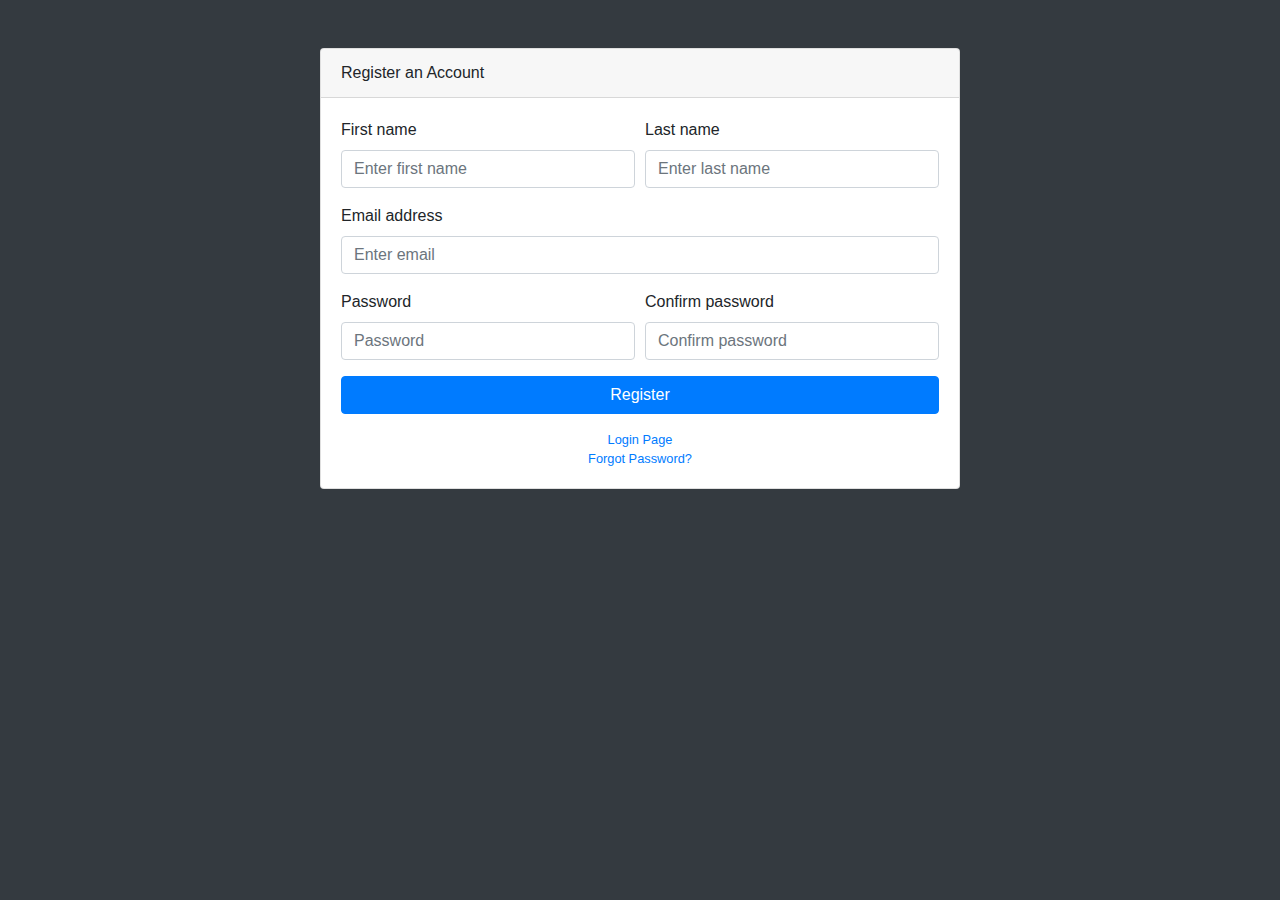
<file: startbootstrap-sb-admin-gh-pages/register.html>
<!DOCTYPE html>
<html lang="en">

<head>
  <meta charset="utf-8">
  <meta http-equiv="X-UA-Compatible" content="IE=edge">
  <meta name="viewport" content="width=device-width, initial-scale=1, shrink-to-fit=no">
  <meta name="description" content="">
  <meta name="author" content="">
  <title>SB Admin - Start Bootstrap Template</title>
  <!-- Bootstrap core CSS-->
  <link href="vendor/bootstrap/css/bootstrap.min.css" rel="stylesheet">
  <!-- Custom fonts for this template-->
  <link href="vendor/font-awesome/css/font-awesome.min.css" rel="stylesheet" type="text/css">
  <!-- Custom styles for this template-->
  <link href="css/sb-admin.css" rel="stylesheet">
</head>

<body class="bg-dark">
  <div class="container">
    <div class="card card-register mx-auto mt-5">
      <div class="card-header">Register an Account</div>
      <div class="card-body">
        <form>
          <div class="form-group">
            <div class="form-row">
              <div class="col-md-6">
                <label for="exampleInputName">First name</label>
                <input class="form-control" id="exampleInputName" type="text" aria-describedby="nameHelp" placeholder="Enter first name">
              </div>
              <div class="col-md-6">
                <label for="exampleInputLastName">Last name</label>
                <input class="form-control" id="exampleInputLastName" type="text" aria-describedby="nameHelp" placeholder="Enter last name">
              </div>
            </div>
          </div>
          <div class="form-group">
            <label for="exampleInputEmail1">Email address</label>
            <input class="form-control" id="exampleInputEmail1" type="email" aria-describedby="emailHelp" placeholder="Enter email">
          </div>
          <div class="form-group">
            <div class="form-row">
              <div class="col-md-6">
                <label for="exampleInputPassword1">Password</label>
                <input class="form-control" id="exampleInputPassword1" type="password" placeholder="Password">
              </div>
              <div class="col-md-6">
                <label for="exampleConfirmPassword">Confirm password</label>
                <input class="form-control" id="exampleConfirmPassword" type="password" placeholder="Confirm password">
              </div>
            </div>
          </div>
          <a class="btn btn-primary btn-block" href="login.html">Register</a>
        </form>
        <div class="text-center">
          <a class="d-block small mt-3" href="login.html">Login Page</a>
          <a class="d-block small" href="forgot-password.html">Forgot Password?</a>
        </div>
      </div>
    </div>
  </div>
  <!-- Bootstrap core JavaScript-->
  <script src="vendor/jquery/jquery.min.js"></script>
  <script src="vendor/bootstrap/js/bootstrap.bundle.min.js"></script>
  <!-- Core plugin JavaScript-->
  <script src="vendor/jquery-easing/jquery.easing.min.js"></script>
</body>

</html>
</file>
<file: Proyecto Final/css/sb-admin.css>
html {
  position: relative;
  min-height: 100%;
}

body {
  overflow-x: hidden;
}

body.sticky-footer {
  margin-bottom: 56px;
}

body.sticky-footer .content-wrapper {
  min-height: calc(100vh - 56px - 56px);
}

body.fixed-nav {
  padding-top: 56px;
}

.content-wrapper {
  min-height: calc(100vh - 56px);
  padding-top: 1rem;
}

.scroll-to-top {
  position: fixed;
  right: 15px;
  bottom: 3px;
  display: none;
  width: 50px;
  height: 50px;
  text-align: center;
  color: white;
  background: rgba(52, 58, 64, 0.5);
  line-height: 45px;
}

.scroll-to-top:focus, .scroll-to-top:hover {
  color: white;
}

.scroll-to-top:hover {
  background: #343a40;
}

.scroll-to-top i {
  font-weight: 800;
}

.smaller {
  font-size: 0.7rem;
}

.o-hidden {
  overflow: hidden !important;
}

.z-0 {
  z-index: 0;
}

.z-1 {
  z-index: 1;
}

#mainNav .navbar-collapse {
  overflow: auto;
  max-height: 75vh;
}

#mainNav .navbar-collapse .navbar-nav .nav-item .nav-link {
  cursor: pointer;
}

#mainNav .navbar-collapse .navbar-sidenav .nav-link-collapse:after {
  float: right;
  content: '\f107';
  font-family: 'FontAwesome';
}

#mainNav .navbar-collapse .navbar-sidenav .nav-link-collapse.collapsed:after {
  content: '\f105';
}

#mainNav .navbar-collapse .navbar-sidenav .sidenav-second-level,
#mainNav .navbar-collapse .navbar-sidenav .sidenav-third-level {
  padding-left: 0;
}

#mainNav .navbar-collapse .navbar-sidenav .sidenav-second-level > li > a,
#mainNav .navbar-collapse .navbar-sidenav .sidenav-third-level > li > a {
  display: block;
  padding: 0.5em 0;
}

#mainNav .navbar-collapse .navbar-sidenav .sidenav-second-level > li > a:focus, #mainNav .navbar-collapse .navbar-sidenav .sidenav-second-level > li > a:hover,
#mainNav .navbar-collapse .navbar-sidenav .sidenav-third-level > li > a:focus,
#mainNav .navbar-collapse .navbar-sidenav .sidenav-third-level > li > a:hover {
  text-decoration: none;
}

#mainNav .navbar-collapse .navbar-sidenav .sidenav-second-level > li > a {
  padding-left: 1em;
}

#mainNav .navbar-collapse .navbar-sidenav .sidenav-third-level > li > a {
  padding-left: 2em;
}

#mainNav .navbar-collapse .sidenav-toggler {
  display: none;
}

#mainNav .navbar-collapse .navbar-nav > .nav-item.dropdown > .nav-link {
  position: relative;
  min-width: 45px;
}

#mainNav .navbar-collapse .navbar-nav > .nav-item.dropdown > .nav-link:after {
  float: right;
  width: auto;
  content: '\f105';
  border: none;
  font-family: 'FontAwesome';
}

#mainNav .navbar-collapse .navbar-nav > .nav-item.dropdown > .nav-link .indicator {
  position: absolute;
  top: 5px;
  left: 21px;
  font-size: 10px;
}

#mainNav .navbar-collapse .navbar-nav > .nav-item.dropdown.show > .nav-link:after {
  content: '\f107';
}

#mainNav .navbar-collapse .navbar-nav > .nav-item.dropdown .dropdown-menu > .dropdown-item > .dropdown-message {
  overflow: hidden;
  max-width: none;
  text-overflow: ellipsis;
}

@media (min-width: 992px) {
  #mainNav .navbar-brand {
    width: 250px;
  }
  #mainNav .navbar-collapse {
    overflow: visible;
    max-height: none;
  }
  #mainNav .navbar-collapse .navbar-sidenav {
    position: absolute;
    top: 0;
    left: 0;
    -webkit-flex-direction: column;
    -ms-flex-direction: column;
    flex-direction: column;
    margin-top: 56px;
  }
  #mainNav .navbar-collapse .navbar-sidenav > .nav-item {
    width: 250px;
    padding: 0;
  }
  #mainNav .navbar-collapse .navbar-sidenav > .nav-item > .nav-link {
    padding: 1em;
  }
  #mainNav .navbar-collapse .navbar-sidenav > .nav-item .sidenav-second-level,
  #mainNav .navbar-collapse .navbar-sidenav > .nav-item .sidenav-third-level {
    padding-left: 0;
    list-style: none;
  }
  #mainNav .navbar-collapse .navbar-sidenav > .nav-item .sidenav-second-level > li,
  #mainNav .navbar-collapse .navbar-sidenav > .nav-item .sidenav-third-level > li {
    width: 250px;
  }
  #mainNav .navbar-collapse .navbar-sidenav > .nav-item .sidenav-second-level > li > a,
  #mainNav .navbar-collapse .navbar-sidenav > .nav-item .sidenav-third-level > li > a {
    padding: 1em;
  }
  #mainNav .navbar-collapse .navbar-sidenav > .nav-item .sidenav-second-level > li > a {
    padding-left: 2.75em;
  }
  #mainNav .navbar-collapse .navbar-sidenav > .nav-item .sidenav-third-level > li > a {
    padding-left: 3.75em;
  }
  #mainNav .navbar-collapse .navbar-nav > .nav-item.dropdown > .nav-link {
    min-width: 0;
  }
  #mainNav .navbar-collapse .navbar-nav > .nav-item.dropdown > .nav-link:after {
    width: 24px;
    text-align: center;
  }
  #mainNav .navbar-collapse .navbar-nav > .nav-item.dropdown .dropdown-menu > .dropdown-item > .dropdown-message {
    max-width: 300px;
  }
}

#mainNav.fixed-top .sidenav-toggler {
  display: none;
}

@media (min-width: 992px) {
  #mainNav.fixed-top .navbar-sidenav {
    height: calc(100vh - 112px);
  }
  #mainNav.fixed-top .sidenav-toggler {
    position: absolute;
    top: 0;
    left: 0;
    display: flex;
    -webkit-flex-direction: column;
    -ms-flex-direction: column;
    flex-direction: column;
    margin-top: calc(100vh - 56px);
  }
  #mainNav.fixed-top .sidenav-toggler > .nav-item {
    width: 250px;
    padding: 0;
  }
  #mainNav.fixed-top .sidenav-toggler > .nav-item > .nav-link {
    padding: 1em;
  }
}

#mainNav.fixed-top.navbar-dark .sidenav-toggler {
  background-color: #212529;
}

#mainNav.fixed-top.navbar-dark .sidenav-toggler a i {
  color: #adb5bd;
}

#mainNav.fixed-top.navbar-light .sidenav-toggler {
  background-color: #dee2e6;
}

#mainNav.fixed-top.navbar-light .sidenav-toggler a i {
  color: rgba(0, 0, 0, 0.5);
}

body.sidenav-toggled #mainNav.fixed-top .sidenav-toggler {
  overflow-x: hidden;
  width: 55px;
}

body.sidenav-toggled #mainNav.fixed-top .sidenav-toggler .nav-item,
body.sidenav-toggled #mainNav.fixed-top .sidenav-toggler .nav-link {
  width: 55px !important;
}

body.sidenav-toggled #mainNav.fixed-top #sidenavToggler i {
  -webkit-transform: scaleX(-1);
  -moz-transform: scaleX(-1);
  -o-transform: scaleX(-1);
  transform: scaleX(-1);
  filter: FlipH;
  -ms-filter: 'FlipH';
}

#mainNav.static-top .sidenav-toggler {
  display: none;
}

@media (min-width: 992px) {
  #mainNav.static-top .sidenav-toggler {
    display: flex;
  }
}

body.sidenav-toggled #mainNav.static-top #sidenavToggler i {
  -webkit-transform: scaleX(-1);
  -moz-transform: scaleX(-1);
  -o-transform: scaleX(-1);
  transform: scaleX(-1);
  filter: FlipH;
  -ms-filter: 'FlipH';
}

.content-wrapper {
  overflow-x: hidden;
  background: white;
}

@media (min-width: 992px) {
  .content-wrapper {
    margin-left: 250px;
  }
}

#sidenavToggler i {
  font-weight: 800;
}

.navbar-sidenav-tooltip.show {
  display: none;
}

@media (min-width: 992px) {
  body.sidenav-toggled .content-wrapper {
    margin-left: 55px;
  }
}

body.sidenav-toggled .navbar-sidenav {
  width: 55px;
}

body.sidenav-toggled .navbar-sidenav .nav-link-text {
  display: none;
}

body.sidenav-toggled .navbar-sidenav .nav-item,
body.sidenav-toggled .navbar-sidenav .nav-link {
  width: 55px !important;
}

body.sidenav-toggled .navbar-sidenav .nav-item:after,
body.sidenav-toggled .navbar-sidenav .nav-link:after {
  display: none;
}

body.sidenav-toggled .navbar-sidenav .nav-item {
  white-space: nowrap;
}

body.sidenav-toggled .navbar-sidenav-tooltip.show {
  display: flex;
}

#mainNav.navbar-dark .navbar-collapse .navbar-sidenav .nav-link-collapse:after {
  color: #868e96;
}

#mainNav.navbar-dark .navbar-collapse .navbar-sidenav > .nav-item > .nav-link {
  color: #868e96;
}

#mainNav.navbar-dark .navbar-collapse .navbar-sidenav > .nav-item > .nav-link:hover {
  color: #adb5bd;
}

#mainNav.navbar-dark .navbar-collapse .navbar-sidenav > .nav-item .sidenav-second-level > li > a,
#mainNav.navbar-dark .navbar-collapse .navbar-sidenav > .nav-item .sidenav-third-level > li > a {
  color: #868e96;
}

#mainNav.navbar-dark .navbar-collapse .navbar-sidenav > .nav-item .sidenav-second-level > li > a:focus, #mainNav.navbar-dark .navbar-collapse .navbar-sidenav > .nav-item .sidenav-second-level > li > a:hover,
#mainNav.navbar-dark .navbar-collapse .navbar-sidenav > .nav-item .sidenav-third-level > li > a:focus,
#mainNav.navbar-dark .navbar-collapse .navbar-sidenav > .nav-item .sidenav-third-level > li > a:hover {
  color: #adb5bd;
}

#mainNav.navbar-dark .navbar-collapse .navbar-nav > .nav-item.dropdown > .nav-link:after {
  color: #adb5bd;
}

@media (min-width: 992px) {
  #mainNav.navbar-dark .navbar-collapse .navbar-sidenav {
    background: #343a40;
  }
  #mainNav.navbar-dark .navbar-collapse .navbar-sidenav li.active a {
    color: white !important;
    background-color: #495057;
  }
  #mainNav.navbar-dark .navbar-collapse .navbar-sidenav li.active a:focus, #mainNav.navbar-dark .navbar-collapse .navbar-sidenav li.active a:hover {
    color: white;
  }
  #mainNav.navbar-dark .navbar-collapse .navbar-sidenav > .nav-item .sidenav-second-level,
  #mainNav.navbar-dark .navbar-collapse .navbar-sidenav > .nav-item .sidenav-third-level {
    background: #343a40;
  }
}

#mainNav.navbar-light .navbar-collapse .navbar-sidenav .nav-link-collapse:after {
  color: rgba(0, 0, 0, 0.5);
}

#mainNav.navbar-light .navbar-collapse .navbar-sidenav > .nav-item > .nav-link {
  color: rgba(0, 0, 0, 0.5);
}

#mainNav.navbar-light .navbar-collapse .navbar-sidenav > .nav-item > .nav-link:hover {
  color: rgba(0, 0, 0, 0.7);
}

#mainNav.navbar-light .navbar-collapse .navbar-sidenav > .nav-item .sidenav-second-level > li > a,
#mainNav.navbar-light .navbar-collapse .navbar-sidenav > .nav-item .sidenav-third-level > li > a {
  color: rgba(0, 0, 0, 0.5);
}

#mainNav.navbar-light .navbar-collapse .navbar-sidenav > .nav-item .sidenav-second-level > li > a:focus, #mainNav.navbar-light .navbar-collapse .navbar-sidenav > .nav-item .sidenav-second-level > li > a:hover,
#mainNav.navbar-light .navbar-collapse .navbar-sidenav > .nav-item .sidenav-third-level > li > a:focus,
#mainNav.navbar-light .navbar-collapse .navbar-sidenav > .nav-item .sidenav-third-level > li > a:hover {
  color: rgba(0, 0, 0, 0.7);
}

#mainNav.navbar-light .navbar-collapse .navbar-nav > .nav-item.dropdown > .nav-link:after {
  color: rgba(0, 0, 0, 0.5);
}

@media (min-width: 992px) {
  #mainNav.navbar-light .navbar-collapse .navbar-sidenav {
    background: #f8f9fa;
  }
  #mainNav.navbar-light .navbar-collapse .navbar-sidenav li.active a {
    color: #000 !important;
    background-color: #e9ecef;
  }
  #mainNav.navbar-light .navbar-collapse .navbar-sidenav li.active a:focus, #mainNav.navbar-light .navbar-collapse .navbar-sidenav li.active a:hover {
    color: #000;
  }
  #mainNav.navbar-light .navbar-collapse .navbar-sidenav > .nav-item .sidenav-second-level,
  #mainNav.navbar-light .navbar-collapse .navbar-sidenav > .nav-item .sidenav-third-level {
    background: #f8f9fa;
  }
}

.card-body-icon {
  position: absolute;
  z-index: 0;
  top: -25px;
  right: -25px;
  font-size: 5rem;
  -webkit-transform: rotate(15deg);
  -ms-transform: rotate(15deg);
  transform: rotate(15deg);
}

@media (min-width: 576px) {
  .card-columns {
    column-count: 1;
  }
}

@media (min-width: 768px) {
  .card-columns {
    column-count: 2;
  }
}

@media (min-width: 1200px) {
  .card-columns {
    column-count: 2;
  }
}

.card-login {
  max-width: 25rem;
}

.card-register {
  max-width: 40rem;
}

footer.sticky-footer {
  position: absolute;
  right: 0;
  bottom: 0;
  width: 100%;
  height: 56px;
  background-color: #e9ecef;
  line-height: 55px;
}

@media (min-width: 992px) {
  footer.sticky-footer {
    width: calc(100% - 250px);
  }
}

@media (min-width: 992px) {
  body.sidenav-toggled footer.sticky-footer {
    width: calc(100% - 55px);
  }
}
</file>
<file: Proyecto Final/css/custom.css>
.lista-mensajes{
  height: 250px;
  overflow-y: scroll;
}
</file>
<file: Proyecto/css/sb-admin.css>
html {
  position: relative;
  min-height: 100%;
}

body {
  overflow-x: hidden;
}

body.sticky-footer {
  margin-bottom: 56px;
}

body.sticky-footer .content-wrapper {
  min-height: calc(100vh - 56px - 56px);
}

body.fixed-nav {
  padding-top: 56px;
}

.content-wrapper {
  min-height: calc(100vh - 56px);
  padding-top: 1rem;
}

.scroll-to-top {
  position: fixed;
  right: 15px;
  bottom: 3px;
  display: none;
  width: 50px;
  height: 50px;
  text-align: center;
  color: white;
  background: rgba(52, 58, 64, 0.5);
  line-height: 45px;
}

.scroll-to-top:focus, .scroll-to-top:hover {
  color: white;
}

.scroll-to-top:hover {
  background: #343a40;
}

.scroll-to-top i {
  font-weight: 800;
}

.smaller {
  font-size: 0.7rem;
}

.o-hidden {
  overflow: hidden !important;
}

.z-0 {
  z-index: 0;
}

.z-1 {
  z-index: 1;
}

#mainNav .navbar-collapse {
  overflow: auto;
  max-height: 75vh;
}

#mainNav .navbar-collapse .navbar-nav .nav-item .nav-link {
  cursor: pointer;
}

#mainNav .navbar-collapse .navbar-sidenav .nav-link-collapse:after {
  float: right;
  content: '\f107';
  font-family: 'FontAwesome';
}

#mainNav .navbar-collapse .navbar-sidenav .nav-link-collapse.collapsed:after {
  content: '\f105';
}

#mainNav .navbar-collapse .navbar-sidenav .sidenav-second-level,
#mainNav .navbar-collapse .navbar-sidenav .sidenav-third-level {
  padding-left: 0;
}

#mainNav .navbar-collapse .navbar-sidenav .sidenav-second-level > li > a,
#mainNav .navbar-collapse .navbar-sidenav .sidenav-third-level > li > a {
  display: block;
  padding: 0.5em 0;
}

#mainNav .navbar-collapse .navbar-sidenav .sidenav-second-level > li > a:focus, #mainNav .navbar-collapse .navbar-sidenav .sidenav-second-level > li > a:hover,
#mainNav .navbar-collapse .navbar-sidenav .sidenav-third-level > li > a:focus,
#mainNav .navbar-collapse .navbar-sidenav .sidenav-third-level > li > a:hover {
  text-decoration: none;
}

#mainNav .navbar-collapse .navbar-sidenav .sidenav-second-level > li > a {
  padding-left: 1em;
}

#mainNav .navbar-collapse .navbar-sidenav .sidenav-third-level > li > a {
  padding-left: 2em;
}

#mainNav .navbar-collapse .sidenav-toggler {
  display: none;
}

#mainNav .navbar-collapse .navbar-nav > .nav-item.dropdown > .nav-link {
  position: relative;
  min-width: 45px;
}

#mainNav .navbar-collapse .navbar-nav > .nav-item.dropdown > .nav-link:after {
  float: right;
  width: auto;
  content: '\f105';
  border: none;
  font-family: 'FontAwesome';
}

#mainNav .navbar-collapse .navbar-nav > .nav-item.dropdown > .nav-link .indicator {
  position: absolute;
  top: 5px;
  left: 21px;
  font-size: 10px;
}

#mainNav .navbar-collapse .navbar-nav > .nav-item.dropdown.show > .nav-link:after {
  content: '\f107';
}

#mainNav .navbar-collapse .navbar-nav > .nav-item.dropdown .dropdown-menu > .dropdown-item > .dropdown-message {
  overflow: hidden;
  max-width: none;
  text-overflow: ellipsis;
}

@media (min-width: 992px) {
  #mainNav .navbar-brand {
    width: 250px;
  }
  #mainNav .navbar-collapse {
    overflow: visible;
    max-height: none;
  }
  #mainNav .navbar-collapse .navbar-sidenav {
    position: absolute;
    top: 0;
    left: 0;
    -webkit-flex-direction: column;
    -ms-flex-direction: column;
    flex-direction: column;
    margin-top: 56px;
  }
  #mainNav .navbar-collapse .navbar-sidenav > .nav-item {
    width: 250px;
    padding: 0;
  }
  #mainNav .navbar-collapse .navbar-sidenav > .nav-item > .nav-link {
    padding: 1em;
  }
  #mainNav .navbar-collapse .navbar-sidenav > .nav-item .sidenav-second-level,
  #mainNav .navbar-collapse .navbar-sidenav > .nav-item .sidenav-third-level {
    padding-left: 0;
    list-style: none;
  }
  #mainNav .navbar-collapse .navbar-sidenav > .nav-item .sidenav-second-level > li,
  #mainNav .navbar-collapse .navbar-sidenav > .nav-item .sidenav-third-level > li {
    width: 250px;
  }
  #mainNav .navbar-collapse .navbar-sidenav > .nav-item .sidenav-second-level > li > a,
  #mainNav .navbar-collapse .navbar-sidenav > .nav-item .sidenav-third-level > li > a {
    padding: 1em;
  }
  #mainNav .navbar-collapse .navbar-sidenav > .nav-item .sidenav-second-level > li > a {
    padding-left: 2.75em;
  }
  #mainNav .navbar-collapse .navbar-sidenav > .nav-item .sidenav-third-level > li > a {
    padding-left: 3.75em;
  }
  #mainNav .navbar-collapse .navbar-nav > .nav-item.dropdown > .nav-link {
    min-width: 0;
  }
  #mainNav .navbar-collapse .navbar-nav > .nav-item.dropdown > .nav-link:after {
    width: 24px;
    text-align: center;
  }
  #mainNav .navbar-collapse .navbar-nav > .nav-item.dropdown .dropdown-menu > .dropdown-item > .dropdown-message {
    max-width: 300px;
  }
}

#mainNav.fixed-top .sidenav-toggler {
  display: none;
}

@media (min-width: 992px) {
  #mainNav.fixed-top .navbar-sidenav {
    height: calc(100vh - 112px);
  }
  #mainNav.fixed-top .sidenav-toggler {
    position: absolute;
    top: 0;
    left: 0;
    display: flex;
    -webkit-flex-direction: column;
    -ms-flex-direction: column;
    flex-direction: column;
    margin-top: calc(100vh - 56px);
  }
  #mainNav.fixed-top .sidenav-toggler > .nav-item {
    width: 250px;
    padding: 0;
  }
  #mainNav.fixed-top .sidenav-toggler > .nav-item > .nav-link {
    padding: 1em;
  }
}

#mainNav.fixed-top.navbar-dark .sidenav-toggler {
  background-color: #212529;
}

#mainNav.fixed-top.navbar-dark .sidenav-toggler a i {
  color: #adb5bd;
}

#mainNav.fixed-top.navbar-light .sidenav-toggler {
  background-color: #dee2e6;
}

#mainNav.fixed-top.navbar-light .sidenav-toggler a i {
  color: rgba(0, 0, 0, 0.5);
}

body.sidenav-toggled #mainNav.fixed-top .sidenav-toggler {
  overflow-x: hidden;
  width: 55px;
}

body.sidenav-toggled #mainNav.fixed-top .sidenav-toggler .nav-item,
body.sidenav-toggled #mainNav.fixed-top .sidenav-toggler .nav-link {
  width: 55px !important;
}

body.sidenav-toggled #mainNav.fixed-top #sidenavToggler i {
  -webkit-transform: scaleX(-1);
  -moz-transform: scaleX(-1);
  -o-transform: scaleX(-1);
  transform: scaleX(-1);
  filter: FlipH;
  -ms-filter: 'FlipH';
}

#mainNav.static-top .sidenav-toggler {
  display: none;
}

@media (min-width: 992px) {
  #mainNav.static-top .sidenav-toggler {
    display: flex;
  }
}

body.sidenav-toggled #mainNav.static-top #sidenavToggler i {
  -webkit-transform: scaleX(-1);
  -moz-transform: scaleX(-1);
  -o-transform: scaleX(-1);
  transform: scaleX(-1);
  filter: FlipH;
  -ms-filter: 'FlipH';
}

.content-wrapper {
  overflow-x: hidden;
  background: white;
}

@media (min-width: 992px) {
  .content-wrapper {
    margin-left: 250px;
  }
}

#sidenavToggler i {
  font-weight: 800;
}

.navbar-sidenav-tooltip.show {
  display: none;
}

@media (min-width: 992px) {
  body.sidenav-toggled .content-wrapper {
    margin-left: 55px;
  }
}

body.sidenav-toggled .navbar-sidenav {
  width: 55px;
}

body.sidenav-toggled .navbar-sidenav .nav-link-text {
  display: none;
}

body.sidenav-toggled .navbar-sidenav .nav-item,
body.sidenav-toggled .navbar-sidenav .nav-link {
  width: 55px !important;
}

body.sidenav-toggled .navbar-sidenav .nav-item:after,
body.sidenav-toggled .navbar-sidenav .nav-link:after {
  display: none;
}

body.sidenav-toggled .navbar-sidenav .nav-item {
  white-space: nowrap;
}

body.sidenav-toggled .navbar-sidenav-tooltip.show {
  display: flex;
}

#mainNav.navbar-dark .navbar-collapse .navbar-sidenav .nav-link-collapse:after {
  color: #868e96;
}

#mainNav.navbar-dark .navbar-collapse .navbar-sidenav > .nav-item > .nav-link {
  color: #868e96;
}

#mainNav.navbar-dark .navbar-collapse .navbar-sidenav > .nav-item > .nav-link:hover {
  color: #adb5bd;
}

#mainNav.navbar-dark .navbar-collapse .navbar-sidenav > .nav-item .sidenav-second-level > li > a,
#mainNav.navbar-dark .navbar-collapse .navbar-sidenav > .nav-item .sidenav-third-level > li > a {
  color: #868e96;
}

#mainNav.navbar-dark .navbar-collapse .navbar-sidenav > .nav-item .sidenav-second-level > li > a:focus, #mainNav.navbar-dark .navbar-collapse .navbar-sidenav > .nav-item .sidenav-second-level > li > a:hover,
#mainNav.navbar-dark .navbar-collapse .navbar-sidenav > .nav-item .sidenav-third-level > li > a:focus,
#mainNav.navbar-dark .navbar-collapse .navbar-sidenav > .nav-item .sidenav-third-level > li > a:hover {
  color: #adb5bd;
}

#mainNav.navbar-dark .navbar-collapse .navbar-nav > .nav-item.dropdown > .nav-link:after {
  color: #adb5bd;
}

@media (min-width: 992px) {
  #mainNav.navbar-dark .navbar-collapse .navbar-sidenav {
    background: #343a40;
  }
  #mainNav.navbar-dark .navbar-collapse .navbar-sidenav li.active a {
    color: white !important;
    background-color: #495057;
  }
  #mainNav.navbar-dark .navbar-collapse .navbar-sidenav li.active a:focus, #mainNav.navbar-dark .navbar-collapse .navbar-sidenav li.active a:hover {
    color: white;
  }
  #mainNav.navbar-dark .navbar-collapse .navbar-sidenav > .nav-item .sidenav-second-level,
  #mainNav.navbar-dark .navbar-collapse .navbar-sidenav > .nav-item .sidenav-third-level {
    background: #343a40;
  }
}

#mainNav.navbar-light .navbar-collapse .navbar-sidenav .nav-link-collapse:after {
  color: rgba(0, 0, 0, 0.5);
}

#mainNav.navbar-light .navbar-collapse .navbar-sidenav > .nav-item > .nav-link {
  color: rgba(0, 0, 0, 0.5);
}

#mainNav.navbar-light .navbar-collapse .navbar-sidenav > .nav-item > .nav-link:hover {
  color: rgba(0, 0, 0, 0.7);
}

#mainNav.navbar-light .navbar-collapse .navbar-sidenav > .nav-item .sidenav-second-level > li > a,
#mainNav.navbar-light .navbar-collapse .navbar-sidenav > .nav-item .sidenav-third-level > li > a {
  color: rgba(0, 0, 0, 0.5);
}

#mainNav.navbar-light .navbar-collapse .navbar-sidenav > .nav-item .sidenav-second-level > li > a:focus, #mainNav.navbar-light .navbar-collapse .navbar-sidenav > .nav-item .sidenav-second-level > li > a:hover,
#mainNav.navbar-light .navbar-collapse .navbar-sidenav > .nav-item .sidenav-third-level > li > a:focus,
#mainNav.navbar-light .navbar-collapse .navbar-sidenav > .nav-item .sidenav-third-level > li > a:hover {
  color: rgba(0, 0, 0, 0.7);
}

#mainNav.navbar-light .navbar-collapse .navbar-nav > .nav-item.dropdown > .nav-link:after {
  color: rgba(0, 0, 0, 0.5);
}

@media (min-width: 992px) {
  #mainNav.navbar-light .navbar-collapse .navbar-sidenav {
    background: #f8f9fa;
  }
  #mainNav.navbar-light .navbar-collapse .navbar-sidenav li.active a {
    color: #000 !important;
    background-color: #e9ecef;
  }
  #mainNav.navbar-light .navbar-collapse .navbar-sidenav li.active a:focus, #mainNav.navbar-light .navbar-collapse .navbar-sidenav li.active a:hover {
    color: #000;
  }
  #mainNav.navbar-light .navbar-collapse .navbar-sidenav > .nav-item .sidenav-second-level,
  #mainNav.navbar-light .navbar-collapse .navbar-sidenav > .nav-item .sidenav-third-level {
    background: #f8f9fa;
  }
}

.card-body-icon {
  position: absolute;
  z-index: 0;
  top: -25px;
  right: -25px;
  font-size: 5rem;
  -webkit-transform: rotate(15deg);
  -ms-transform: rotate(15deg);
  transform: rotate(15deg);
}

@media (min-width: 576px) {
  .card-columns {
    column-count: 1;
  }
}

@media (min-width: 768px) {
  .card-columns {
    column-count: 2;
  }
}

@media (min-width: 1200px) {
  .card-columns {
    column-count: 2;
  }
}

.card-login {
  max-width: 25rem;
}

.card-register {
  max-width: 40rem;
}

footer.sticky-footer {
  position: absolute;
  right: 0;
  bottom: 0;
  width: 100%;
  height: 56px;
  background-color: #e9ecef;
  line-height: 55px;
}

@media (min-width: 992px) {
  footer.sticky-footer {
    width: calc(100% - 250px);
  }
}

@media (min-width: 992px) {
  body.sidenav-toggled footer.sticky-footer {
    width: calc(100% - 55px);
  }
}
</file>
<file: Proyecto/css/custom.css>
.lista-mensajes{
  height: 250px;
  overflow-y: scroll;
}
</file>
<file: startbootstrap-sb-admin-gh-pages/css/sb-admin.css>
html {
  position: relative;
  min-height: 100%;
}

body {
  overflow-x: hidden;
}

body.sticky-footer {
  margin-bottom: 56px;
}

body.sticky-footer .content-wrapper {
  min-height: calc(100vh - 56px - 56px);
}

body.fixed-nav {
  padding-top: 56px;
}

.content-wrapper {
  min-height: calc(100vh - 56px);
  padding-top: 1rem;
}

.scroll-to-top {
  position: fixed;
  right: 15px;
  bottom: 3px;
  display: none;
  width: 50px;
  height: 50px;
  text-align: center;
  color: white;
  background: rgba(52, 58, 64, 0.5);
  line-height: 45px;
}

.scroll-to-top:focus, .scroll-to-top:hover {
  color: white;
}

.scroll-to-top:hover {
  background: #343a40;
}

.scroll-to-top i {
  font-weight: 800;
}

.smaller {
  font-size: 0.7rem;
}

.o-hidden {
  overflow: hidden !important;
}

.z-0 {
  z-index: 0;
}

.z-1 {
  z-index: 1;
}

#mainNav .navbar-collapse {
  overflow: auto;
  max-height: 75vh;
}

#mainNav .navbar-collapse .navbar-nav .nav-item .nav-link {
  cursor: pointer;
}

#mainNav .navbar-collapse .navbar-sidenav .nav-link-collapse:after {
  float: right;
  content: '\f107';
  font-family: 'FontAwesome';
}

#mainNav .navbar-collapse .navbar-sidenav .nav-link-collapse.collapsed:after {
  content: '\f105';
}

#mainNav .navbar-collapse .navbar-sidenav .sidenav-second-level,
#mainNav .navbar-collapse .navbar-sidenav .sidenav-third-level {
  padding-left: 0;
}

#mainNav .navbar-collapse .navbar-sidenav .sidenav-second-level > li > a,
#mainNav .navbar-collapse .navbar-sidenav .sidenav-third-level > li > a {
  display: block;
  padding: 0.5em 0;
}

#mainNav .navbar-collapse .navbar-sidenav .sidenav-second-level > li > a:focus, #mainNav .navbar-collapse .navbar-sidenav .sidenav-second-level > li > a:hover,
#mainNav .navbar-collapse .navbar-sidenav .sidenav-third-level > li > a:focus,
#mainNav .navbar-collapse .navbar-sidenav .sidenav-third-level > li > a:hover {
  text-decoration: none;
}

#mainNav .navbar-collapse .navbar-sidenav .sidenav-second-level > li > a {
  padding-left: 1em;
}

#mainNav .navbar-collapse .navbar-sidenav .sidenav-third-level > li > a {
  padding-left: 2em;
}

#mainNav .navbar-collapse .sidenav-toggler {
  display: none;
}

#mainNav .navbar-collapse .navbar-nav > .nav-item.dropdown > .nav-link {
  position: relative;
  min-width: 45px;
}

#mainNav .navbar-collapse .navbar-nav > .nav-item.dropdown > .nav-link:after {
  float: right;
  width: auto;
  content: '\f105';
  border: none;
  font-family: 'FontAwesome';
}

#mainNav .navbar-collapse .navbar-nav > .nav-item.dropdown > .nav-link .indicator {
  position: absolute;
  top: 5px;
  left: 21px;
  font-size: 10px;
}

#mainNav .navbar-collapse .navbar-nav > .nav-item.dropdown.show > .nav-link:after {
  content: '\f107';
}

#mainNav .navbar-collapse .navbar-nav > .nav-item.dropdown .dropdown-menu > .dropdown-item > .dropdown-message {
  overflow: hidden;
  max-width: none;
  text-overflow: ellipsis;
}

@media (min-width: 992px) {
  #mainNav .navbar-brand {
    width: 250px;
  }
  #mainNav .navbar-collapse {
    overflow: visible;
    max-height: none;
  }
  #mainNav .navbar-collapse .navbar-sidenav {
    position: absolute;
    top: 0;
    left: 0;
    -webkit-flex-direction: column;
    -ms-flex-direction: column;
    flex-direction: column;
    margin-top: 56px;
  }
  #mainNav .navbar-collapse .navbar-sidenav > .nav-item {
    width: 250px;
    padding: 0;
  }
  #mainNav .navbar-collapse .navbar-sidenav > .nav-item > .nav-link {
    padding: 1em;
  }
  #mainNav .navbar-collapse .navbar-sidenav > .nav-item .sidenav-second-level,
  #mainNav .navbar-collapse .navbar-sidenav > .nav-item .sidenav-third-level {
    padding-left: 0;
    list-style: none;
  }
  #mainNav .navbar-collapse .navbar-sidenav > .nav-item .sidenav-second-level > li,
  #mainNav .navbar-collapse .navbar-sidenav > .nav-item .sidenav-third-level > li {
    width: 250px;
  }
  #mainNav .navbar-collapse .navbar-sidenav > .nav-item .sidenav-second-level > li > a,
  #mainNav .navbar-collapse .navbar-sidenav > .nav-item .sidenav-third-level > li > a {
    padding: 1em;
  }
  #mainNav .navbar-collapse .navbar-sidenav > .nav-item .sidenav-second-level > li > a {
    padding-left: 2.75em;
  }
  #mainNav .navbar-collapse .navbar-sidenav > .nav-item .sidenav-third-level > li > a {
    padding-left: 3.75em;
  }
  #mainNav .navbar-collapse .navbar-nav > .nav-item.dropdown > .nav-link {
    min-width: 0;
  }
  #mainNav .navbar-collapse .navbar-nav > .nav-item.dropdown > .nav-link:after {
    width: 24px;
    text-align: center;
  }
  #mainNav .navbar-collapse .navbar-nav > .nav-item.dropdown .dropdown-menu > .dropdown-item > .dropdown-message {
    max-width: 300px;
  }
}

#mainNav.fixed-top .sidenav-toggler {
  display: none;
}

@media (min-width: 992px) {
  #mainNav.fixed-top .navbar-sidenav {
    height: calc(100vh - 112px);
  }
  #mainNav.fixed-top .sidenav-toggler {
    position: absolute;
    top: 0;
    left: 0;
    display: flex;
    -webkit-flex-direction: column;
    -ms-flex-direction: column;
    flex-direction: column;
    margin-top: calc(100vh - 56px);
  }
  #mainNav.fixed-top .sidenav-toggler > .nav-item {
    width: 250px;
    padding: 0;
  }
  #mainNav.fixed-top .sidenav-toggler > .nav-item > .nav-link {
    padding: 1em;
  }
}

#mainNav.fixed-top.navbar-dark .sidenav-toggler {
  background-color: #212529;
}

#mainNav.fixed-top.navbar-dark .sidenav-toggler a i {
  color: #adb5bd;
}

#mainNav.fixed-top.navbar-light .sidenav-toggler {
  background-color: #dee2e6;
}

#mainNav.fixed-top.navbar-light .sidenav-toggler a i {
  color: rgba(0, 0, 0, 0.5);
}

body.sidenav-toggled #mainNav.fixed-top .sidenav-toggler {
  overflow-x: hidden;
  width: 55px;
}

body.sidenav-toggled #mainNav.fixed-top .sidenav-toggler .nav-item,
body.sidenav-toggled #mainNav.fixed-top .sidenav-toggler .nav-link {
  width: 55px !important;
}

body.sidenav-toggled #mainNav.fixed-top #sidenavToggler i {
  -webkit-transform: scaleX(-1);
  -moz-transform: scaleX(-1);
  -o-transform: scaleX(-1);
  transform: scaleX(-1);
  filter: FlipH;
  -ms-filter: 'FlipH';
}

#mainNav.static-top .sidenav-toggler {
  display: none;
}

@media (min-width: 992px) {
  #mainNav.static-top .sidenav-toggler {
    display: flex;
  }
}

body.sidenav-toggled #mainNav.static-top #sidenavToggler i {
  -webkit-transform: scaleX(-1);
  -moz-transform: scaleX(-1);
  -o-transform: scaleX(-1);
  transform: scaleX(-1);
  filter: FlipH;
  -ms-filter: 'FlipH';
}

.content-wrapper {
  overflow-x: hidden;
  background: white;
}

@media (min-width: 992px) {
  .content-wrapper {
    margin-left: 250px;
  }
}

#sidenavToggler i {
  font-weight: 800;
}

.navbar-sidenav-tooltip.show {
  display: none;
}

@media (min-width: 992px) {
  body.sidenav-toggled .content-wrapper {
    margin-left: 55px;
  }
}

body.sidenav-toggled .navbar-sidenav {
  width: 55px;
}

body.sidenav-toggled .navbar-sidenav .nav-link-text {
  display: none;
}

body.sidenav-toggled .navbar-sidenav .nav-item,
body.sidenav-toggled .navbar-sidenav .nav-link {
  width: 55px !important;
}

body.sidenav-toggled .navbar-sidenav .nav-item:after,
body.sidenav-toggled .navbar-sidenav .nav-link:after {
  display: none;
}

body.sidenav-toggled .navbar-sidenav .nav-item {
  white-space: nowrap;
}

body.sidenav-toggled .navbar-sidenav-tooltip.show {
  display: flex;
}

#mainNav.navbar-dark .navbar-collapse .navbar-sidenav .nav-link-collapse:after {
  color: #868e96;
}

#mainNav.navbar-dark .navbar-collapse .navbar-sidenav > .nav-item > .nav-link {
  color: #868e96;
}

#mainNav.navbar-dark .navbar-collapse .navbar-sidenav > .nav-item > .nav-link:hover {
  color: #adb5bd;
}

#mainNav.navbar-dark .navbar-collapse .navbar-sidenav > .nav-item .sidenav-second-level > li > a,
#mainNav.navbar-dark .navbar-collapse .navbar-sidenav > .nav-item .sidenav-third-level > li > a {
  color: #868e96;
}

#mainNav.navbar-dark .navbar-collapse .navbar-sidenav > .nav-item .sidenav-second-level > li > a:focus, #mainNav.navbar-dark .navbar-collapse .navbar-sidenav > .nav-item .sidenav-second-level > li > a:hover,
#mainNav.navbar-dark .navbar-collapse .navbar-sidenav > .nav-item .sidenav-third-level > li > a:focus,
#mainNav.navbar-dark .navbar-collapse .navbar-sidenav > .nav-item .sidenav-third-level > li > a:hover {
  color: #adb5bd;
}

#mainNav.navbar-dark .navbar-collapse .navbar-nav > .nav-item.dropdown > .nav-link:after {
  color: #adb5bd;
}

@media (min-width: 992px) {
  #mainNav.navbar-dark .navbar-collapse .navbar-sidenav {
    background: #343a40;
  }
  #mainNav.navbar-dark .navbar-collapse .navbar-sidenav li.active a {
    color: white !important;
    background-color: #495057;
  }
  #mainNav.navbar-dark .navbar-collapse .navbar-sidenav li.active a:focus, #mainNav.navbar-dark .navbar-collapse .navbar-sidenav li.active a:hover {
    color: white;
  }
  #mainNav.navbar-dark .navbar-collapse .navbar-sidenav > .nav-item .sidenav-second-level,
  #mainNav.navbar-dark .navbar-collapse .navbar-sidenav > .nav-item .sidenav-third-level {
    background: #343a40;
  }
}

#mainNav.navbar-light .navbar-collapse .navbar-sidenav .nav-link-collapse:after {
  color: rgba(0, 0, 0, 0.5);
}

#mainNav.navbar-light .navbar-collapse .navbar-sidenav > .nav-item > .nav-link {
  color: rgba(0, 0, 0, 0.5);
}

#mainNav.navbar-light .navbar-collapse .navbar-sidenav > .nav-item > .nav-link:hover {
  color: rgba(0, 0, 0, 0.7);
}

#mainNav.navbar-light .navbar-collapse .navbar-sidenav > .nav-item .sidenav-second-level > li > a,
#mainNav.navbar-light .navbar-collapse .navbar-sidenav > .nav-item .sidenav-third-level > li > a {
  color: rgba(0, 0, 0, 0.5);
}

#mainNav.navbar-light .navbar-collapse .navbar-sidenav > .nav-item .sidenav-second-level > li > a:focus, #mainNav.navbar-light .navbar-collapse .navbar-sidenav > .nav-item .sidenav-second-level > li > a:hover,
#mainNav.navbar-light .navbar-collapse .navbar-sidenav > .nav-item .sidenav-third-level > li > a:focus,
#mainNav.navbar-light .navbar-collapse .navbar-sidenav > .nav-item .sidenav-third-level > li > a:hover {
  color: rgba(0, 0, 0, 0.7);
}

#mainNav.navbar-light .navbar-collapse .navbar-nav > .nav-item.dropdown > .nav-link:after {
  color: rgba(0, 0, 0, 0.5);
}

@media (min-width: 992px) {
  #mainNav.navbar-light .navbar-collapse .navbar-sidenav {
    background: #f8f9fa;
  }
  #mainNav.navbar-light .navbar-collapse .navbar-sidenav li.active a {
    color: #000 !important;
    background-color: #e9ecef;
  }
  #mainNav.navbar-light .navbar-collapse .navbar-sidenav li.active a:focus, #mainNav.navbar-light .navbar-collapse .navbar-sidenav li.active a:hover {
    color: #000;
  }
  #mainNav.navbar-light .navbar-collapse .navbar-sidenav > .nav-item .sidenav-second-level,
  #mainNav.navbar-light .navbar-collapse .navbar-sidenav > .nav-item .sidenav-third-level {
    background: #f8f9fa;
  }
}

.card-body-icon {
  position: absolute;
  z-index: 0;
  top: -25px;
  right: -25px;
  font-size: 5rem;
  -webkit-transform: rotate(15deg);
  -ms-transform: rotate(15deg);
  transform: rotate(15deg);
}

@media (min-width: 576px) {
  .card-columns {
    column-count: 1;
  }
}

@media (min-width: 768px) {
  .card-columns {
    column-count: 2;
  }
}

@media (min-width: 1200px) {
  .card-columns {
    column-count: 2;
  }
}

.card-login {
  max-width: 25rem;
}

.card-register {
  max-width: 40rem;
}

footer.sticky-footer {
  position: absolute;
  right: 0;
  bottom: 0;
  width: 100%;
  height: 56px;
  background-color: #e9ecef;
  line-height: 55px;
}

@media (min-width: 992px) {
  footer.sticky-footer {
    width: calc(100% - 250px);
  }
}

@media (min-width: 992px) {
  body.sidenav-toggled footer.sticky-footer {
    width: calc(100% - 55px);
  }
}
</file>
